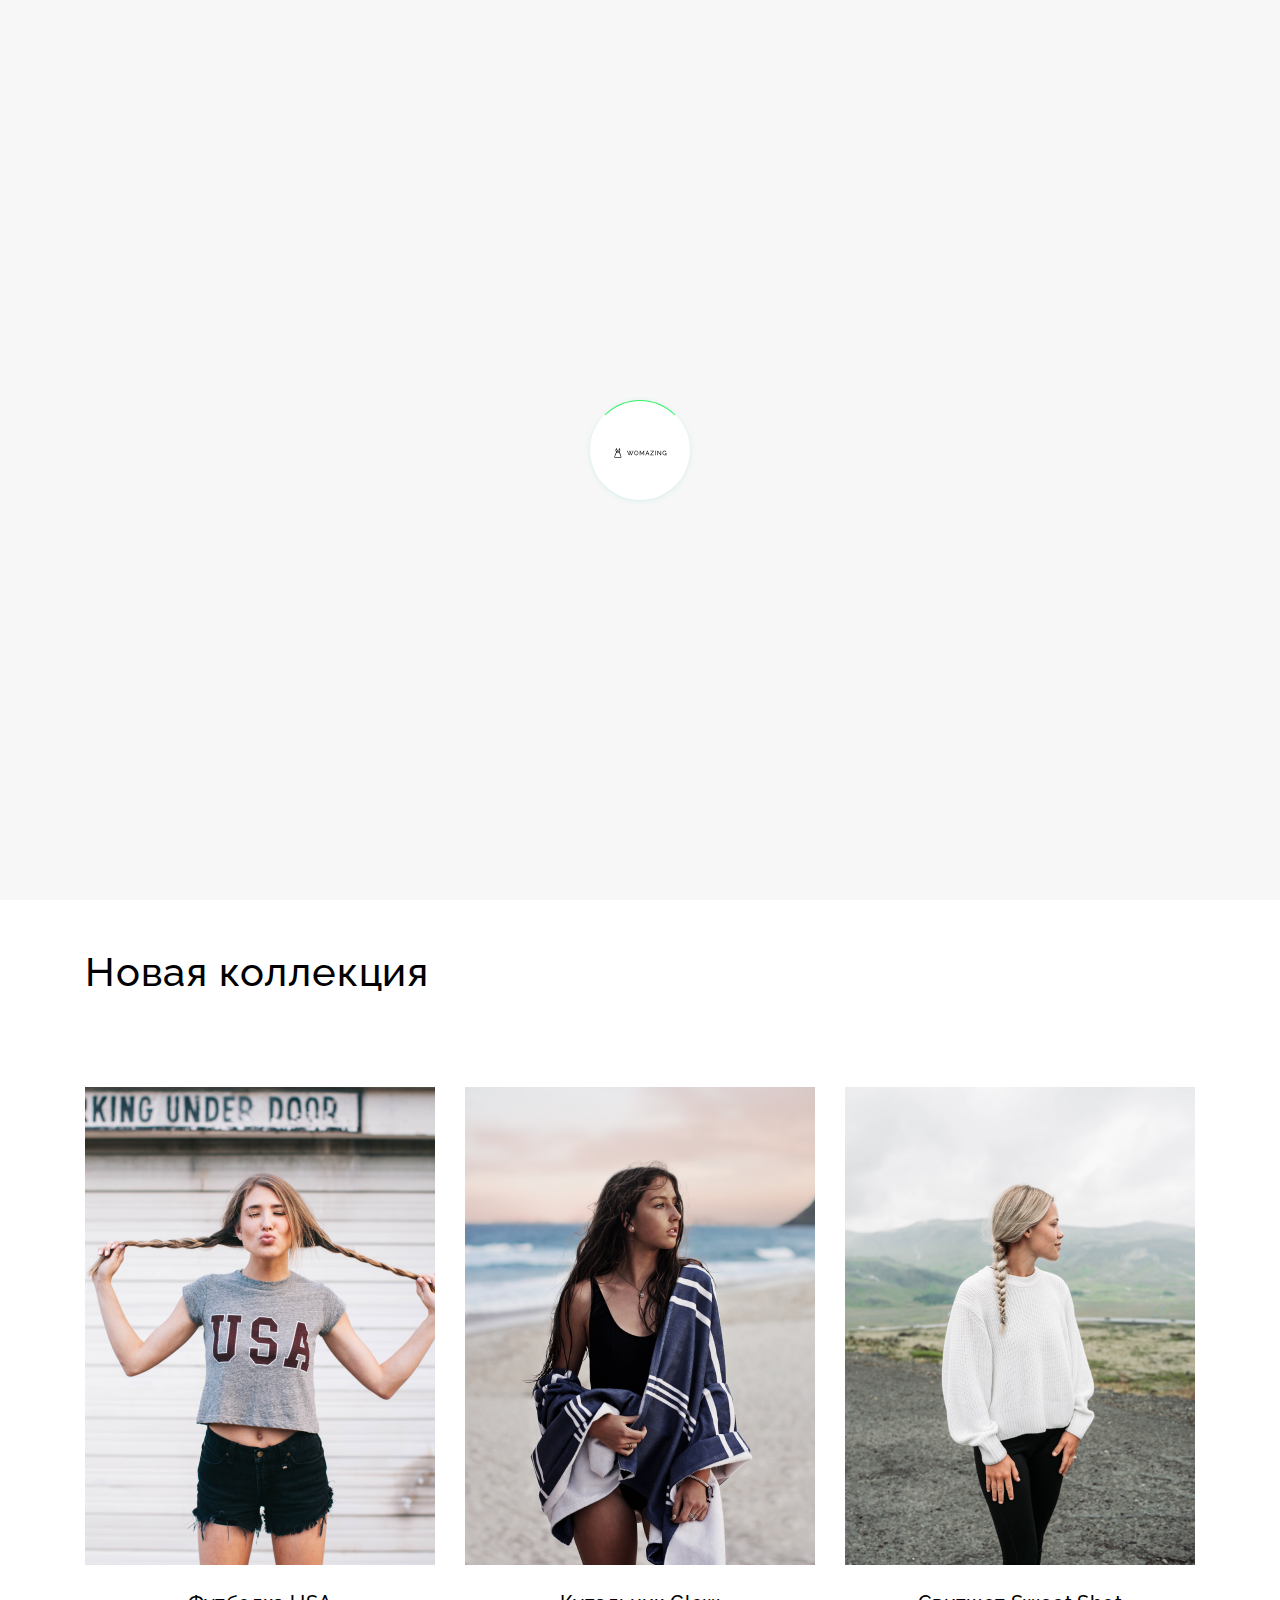
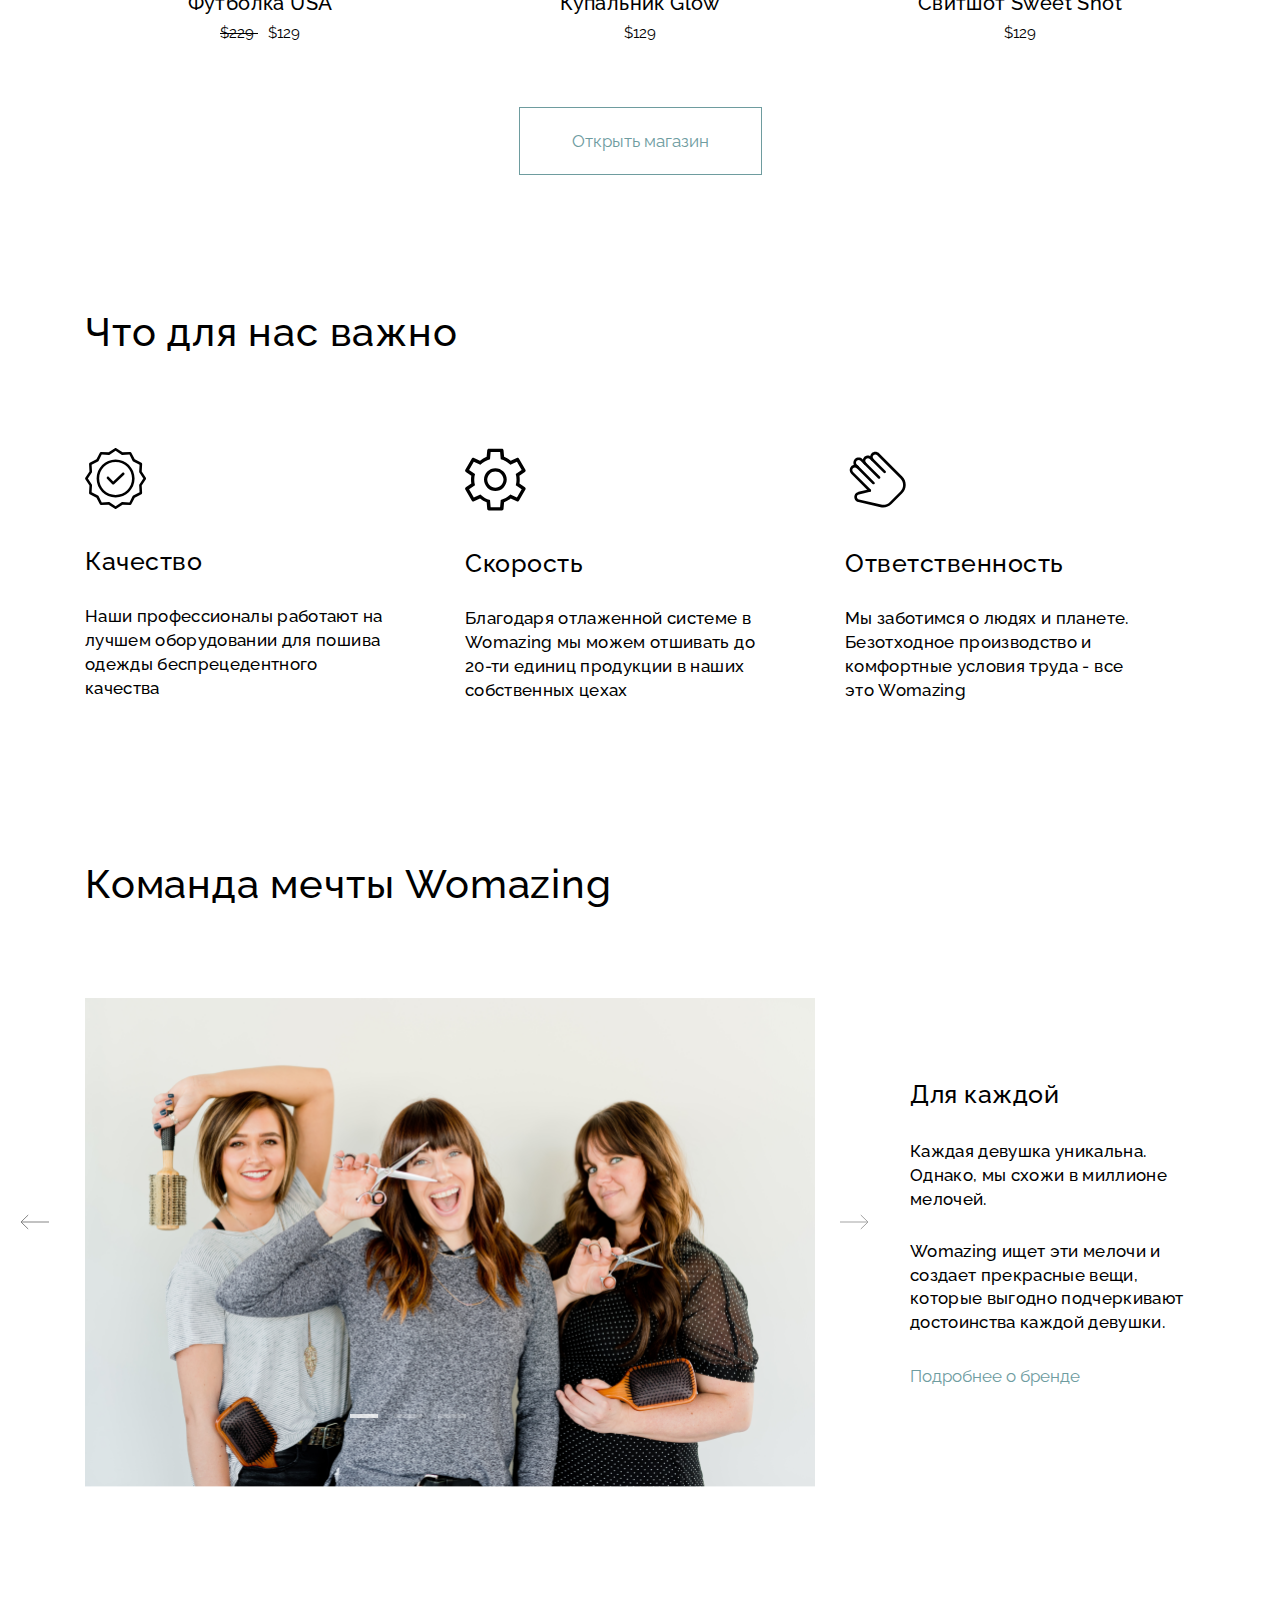
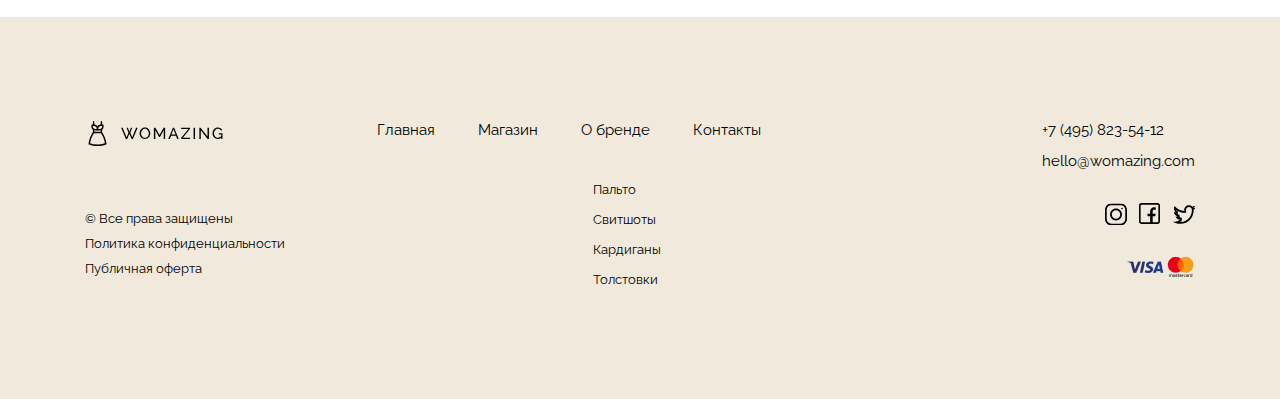
<file: index.html>
<!DOCTYPE html>
<html lang="ru">

<head>
  <meta charset="UTF-8">
  <meta http-equiv="X-UA-Compatible" content="IE=edge">
  <title>Womazing</title>
  <meta name="viewport" content="width=device-width, initial-scale=1.0">
  <meta name="description" content="Пошив одежды на заказ, магазин одежды">
  <meta name="keywords" content="Футболка, Купальник, Свитшот, Новая коллекция">
  <!--og Tags-->
  <meta property="og:title" content="Womazing">
  <meta property="og:description" content="Футболка, Купальник, Свитшот, Новая коллекция">
  <meta property="og:type" content="article">
  <meta property="og:image" content="https://sitename.ru/img/preview.jpg">
  <!-- Favicon & Theme Color-->
  <meta name="theme-color" content="fff">
  <link rel="icon" type="image/png" href="img/icon-preview.png">
  <link rel="apple-touch-icon" href="img/Apple_icon.png">
  <!-- CSS-->
  <link href="https://fonts.googleapis.com/css2?family=Raleway:wght@400;500;700&amp;display=swap" rel="stylesheet">
  <link rel="stylesheet" href="css/style.css.map">
  <link rel="stylesheet" href="slick/slick.css">
  <link rel="stylesheet" href="slick/slick-theme.css">
  <link rel="stylesheet" href="css/style.css">
  <!--Bootstrap-->
</head>

<body>
  <!--preloader-->
  <div class="preloader-active" id="preloader-active">
    <div class="preloader">
      <div class="preloader-inner position-relative">
        <div class="preloader-circle"></div>
        <div class="preloader-img pere-text"><img src="img/header_logo.svg" alt="preloader"></div>
      </div>
    </div>
  </div>
  <!--/preloader-->
  <!--modal-->
  <div class="wrapper-modal" id="wrapper-modal">
    <div class="overlay" id="overlay"> </div>
    <!--Сообщение "спасибо" после отправки формы-->
    <div class="massage-for-user" id="massage-for-user">
      <div class="thx" id="thx">Отлично! Мы скоро вам перезвоним</div>
      <button class="btn-message-close btn-two" type="button">Закрыть</button>
    </div>
    <div class="modal-window" id="modal-window">
      <div>
        <button class="btn-close" type="button" id="btn-close"></button>
      </div>
      <form class="form-book form-book-modal" action="mail.php" id="form-book">
        <p class="form-paragrapw">Заказать обратный звонок</p>
        <input class="form-book-input" type="text" name="firstName" placeholder="Имя" required>
        <input class="form-book-input" type="email" name="email" placeholder="Email" required>
        <input class="form-book-input" type="number" for="tel" name="phoneNumber" placeholder="Телефон" required>
        <button class="select-btn btn" type="submit">Заказать звонок</button>
      </form>
    </div>
  </div>
  <!--/modal-->
  <!--header-->
  <header class="header" id="header">
    <div class="container">
      <div class="header-menu"><a class="logo" href="#logo"></a>
        <div class="header-nav">
          <nav id="navigation">
            <ul class="menu-burger menu">
              <li class="menu__item">
                <a class="menu__link" href="index.html">Главная</a>
              </li>
              <li class="menu__item">
                <a class="menu__link" href="shop.html">Магазин</a>
              </li>
              <li class="menu__item">
                <a class="menu__link" href="about-brend.html">О бренде</a>
              </li>
              <li class="menu__item">
                <a class="menu__link" href="contacts.html">Контакты</a>
              </li>
              <a class="menu__call" href="tel:+74958235412">+7 (495) 823-54-12</a>
              <button class="menu__close" type="button" id="closeMenu">Х</button>
            </ul>
          </nav>
        </div>
        <div class="call"><a class="call__modal" href="#"></a><a class="call__burger" href="#"></a><a
            class="call__number" href="tel:+74958235412">+7 (495) 823-54-12</a><a class="call__basket"
            href="basket.html"><img src="img/header_basket.svg" alt="basket"><span>3</span></a></div>
      </div>
    </div>
  </header>
  <!--/header-->
  <main>
    <!--offer-->
    <section class="offer" id="offer">
      <div class="container">
        <div class="style">
          <div class="swiper-wrapper">
            <div class="swiper-slide description">
              <h1 class="description__heading">Новые поступления в этом сезоне</h1>
              <p class="description__paragrapw">Утонченные сочетания и бархатные оттенки &mdash; вот то, что вы искали в
                этом сезоне. Время исследовать.</p>
              <div class="offer-btn"><a class="offer-btn__arrow arrow" href="#collection"></a><a
                  class="offer-btn__shop btn" href="shop.html">Открыть магазин</a></div>
            </div>
            <div class="swiper-slide description">
              <h1 class="description__heading">Что-то новенькое. Мы заждались тебя.</h1>
              <p class="description__paragrapw">Надоело искать себя в сером городе? Настало время новых идей, свежих
                красок и вдохновения с Womazing!</p>
              <div class="offer-btn"><a class="offer-btn__arrow arrow" href="#collection"></a><a
                  class="offer-btn__shop btn" href="shop.html">Открыть магазин</a></div>
            </div>
            <div class="swiper-slide description">
              <h1 class="description__heading">Включай новый сезон с WOMAZING</h1>
              <p class="description__paragrapw">Мы обновили ассортимент &mdash; легендарные коллекции новинки от
                отечественных дизайнеров</p>
              <div class="offer-btn"><a class="offer-btn__arrow arrow" href="#collection"></a><a
                  class="offer-btn__shop btn" href="shop.html">Открыть магазин </a></div>
            </div>
          </div>
          <div class="banner"><img class="banner__one" src="img/header-banner_1.png" alt="banner"><img
              class="banner__three" src="img/header-banner_3.png" alt="banner3"></div>
          <div class="banner__two"><img src="img/header-banner_2.png" alt="banner2"><img src="img/header-banner_2.png"
              alt="banner2"><img src="img/header-banner_2.png" alt="banner2"></div>
        </div>
      </div>
    </section>
    <!--/offer-->
    <!--section-collection-->
    <section class="collection" id="collection">
      <div class="container">
        <div class="catalog ">
          <h2 class="catalog__paragrapw">Новая коллекция</h2>
          <div class="cattalog__products products">
            <div class="products__block">
              <a href="#" class="products__img">
                <img class="products__img_one" src="img/product-1.png" alt="product-img">
              </a>
              <h4 class="products__paragrapw">Футболка USA </h4>
              <span class="products__span products__span_sale"><s>$229 </s></span>
              <span class="products__span">$129</span>
            </div>
            <div class="products__block">
              <a href="#" class="products__img">
                <img class="products__img_two" src="img/product-2.png" alt="product-img">
              </a>
              <h4 class="products__paragrapw">Купальник Glow</h4>
              <span class="products__span">$129</span>
            </div>
            <div class="products__block">
              <a href="#" class="products__img">
                <img class="products__img_three" src="img/product-3.png" alt="product-img">
              </a>
              <h4 class="products__paragrapw">Свитшот Sweet Shot </h4>
              <span class="products__span">$129</span>
            </div>
          </div>
          <a class="catalog__btn btn-two" href="shop.html">Открыть магазин</a>
        </div>
      </div>
    </section>
    <!--/section-collection-->
    <!--section-advantages-->
    <section class="advantages" id="advantages">
      <div class="container">
        <div class="advantage">
          <h2 class="advantage__description">Что для нас важно</h2>
          <div class="advantage__content content">
            <div class="content__block">
              <div class="content__img"><img class="content__img_one" src="img/quality.svg" alt="advantageres-img">
              </div>
              <h3 class="content__description">Качество </h3>
              <p class="content__paragrapw">Наши профессионалы работают на лучшем оборудовании для пошива одежды
                беспрецедентного качества</p>
            </div>
            <div class="content__block">
              <div class="content__img"><img class="content__img_two" src="img/quality_2.svg" alt="advantageres-img">
              </div>
              <h3 class="content__description">Скорость</h3>
              <p class="content__paragrapw">Благодаря отлаженной системе в Womazing мы можем отшивать до 20-ти единиц
                продукции в наших собственных цехах</p>
            </div>
            <div class="content__block content__block_three">
              <div class="content__img"><img class="content__img_three" src="img/quality_3.svg" alt="advantageres-img">
              </div>
              <h3 class="content__description">Ответственность</h3>
              <p class="content__paragrapw">Мы заботимся о людях и планете. Безотходное производство и комфортные
                условия
                труда - все это Womazing</p>
            </div>
          </div>
        </div>
      </div>
    </section>
    <!--/section-advantages-->
    <!--section-team-->
    <section class="team" id="team">
      <div class="container">
        <div class="dream-team">
          <h2 class="dream-team__heading">Команда мечты Womazing</h2>
          <div class="dream-team__block-slide block-slide">
            <div class="block-slide__slider"><img src="img/bottom-slider_1.png" alt="slider"><img
                src="img/bottom-slider_2.png" alt="slider"><img src="img/bottom-slider_3.png" alt="slider"></div>
            <div class="block-slide__text text">
              <h3 class="text__heading">Для каждой</h3>
              <p class="text__paragpapw">Каждая девушка уникальна. Однако, мы схожи в миллионе мелочей.</p>
              <p class="text__paragpapw">Womazing ищет эти мелочи и создает прекрасные вещи, которые выгодно
                подчеркивают
                достоинства каждой девушки.</p>
              <a href="about-brend.html" class="text__span"> Подробнее о бренде</a>
            </div>
          </div>
        </div>
      </div>
    </section>
    <!--/section-team  -->
  </main>
  <!--footer-->
  <footer class="footer" id="footer">
    <div class="container">
      <div class="footer-block">
        <div class="footer-block__womazing womazing"> <a class="womazing__logo" href="#logo"></a><span
            class="womazing__text womazing__text_protection">© Все права защищены</span><a
            class="womazing__text womazing__text_policy" href="#">Политика конфиденциальности</a><a
            class="womazing__text womazing__text_offert" href="#">Публичная оферта</a>
        </div>
        <div class="footer-block__menu menu">
          <div class="menu__block block">
            <nav id="navigation">
              <ul class="menu-burger menu">
                <li class="block__main main"><a class="main__offer" href="index.html">Главная</a></li>
                <li class="block__main main"><a class="main__offer" href="shop.html">Магазин</a></li>
                <li class="block__main main"><a class="main__offer" href="about-brend.html">О бренде</a></li>
                <li class="block__main main"><a class="main__offer" href="contacts.html">Контакты</a></li>
              </ul>
            </nav>
          </div>
          <div class="menu__block2 block2">
            <nav class="main__nav">
              <ul class="main__ul">
                <li class="main__li li"><a class="li__link" href="#">Пальто </a></li>
                <li class="main__li li"><a class="li__link" href="sweetshot.html">Свитшоты</a></li>
                <li class="main__li li"> <a class="li__link" href="#">Кардиганы</a></li>
                <li class="main__li li"><a class="li__link" href="#">Толстовки</a></li>
              </ul>
            </nav>
          </div>
        </div>
        <div class="footer-block__meta meta"><a class="meta__link meta__link_tel" href=" tel:+74958235412">+7 (495)
            823-54-12</a><a class="meta__link meta__link_email" href="mailto:hello@womazing.com">hello@womazing.com</a>
          <div class="meta__socials socials">
            <!--noindex--><a class="socials__icon socials__icon_instagram" href="https://www.instagram.com/"></a><a
              class="socials__icon socials__icon_facebook" href="https://www.facebook.com/"></a><a
              class="socials__icon socials__icon_twitter" href="https://www.twitter.com/"></a>
            <!--/noindex-->
          </div>
          <div class="meta__visa visa">
            <!--noindex--><a class="visa__link" href="#"></a>
            <!--/noindex-->
          </div>
        </div>
      </div>
    </div>
  </footer>
  <!--/footer-->
  <script src="js/jquery-3.6.0.min.js"> </script>
  <script src="js/jquery.validate.min.js"></script>
  <script src="slick/slick.min.js"> </script>
  <script src="js/jquery-ui.js"> </script>
  <script src="js/main.js"> </script>
</body>

</html>
</file>
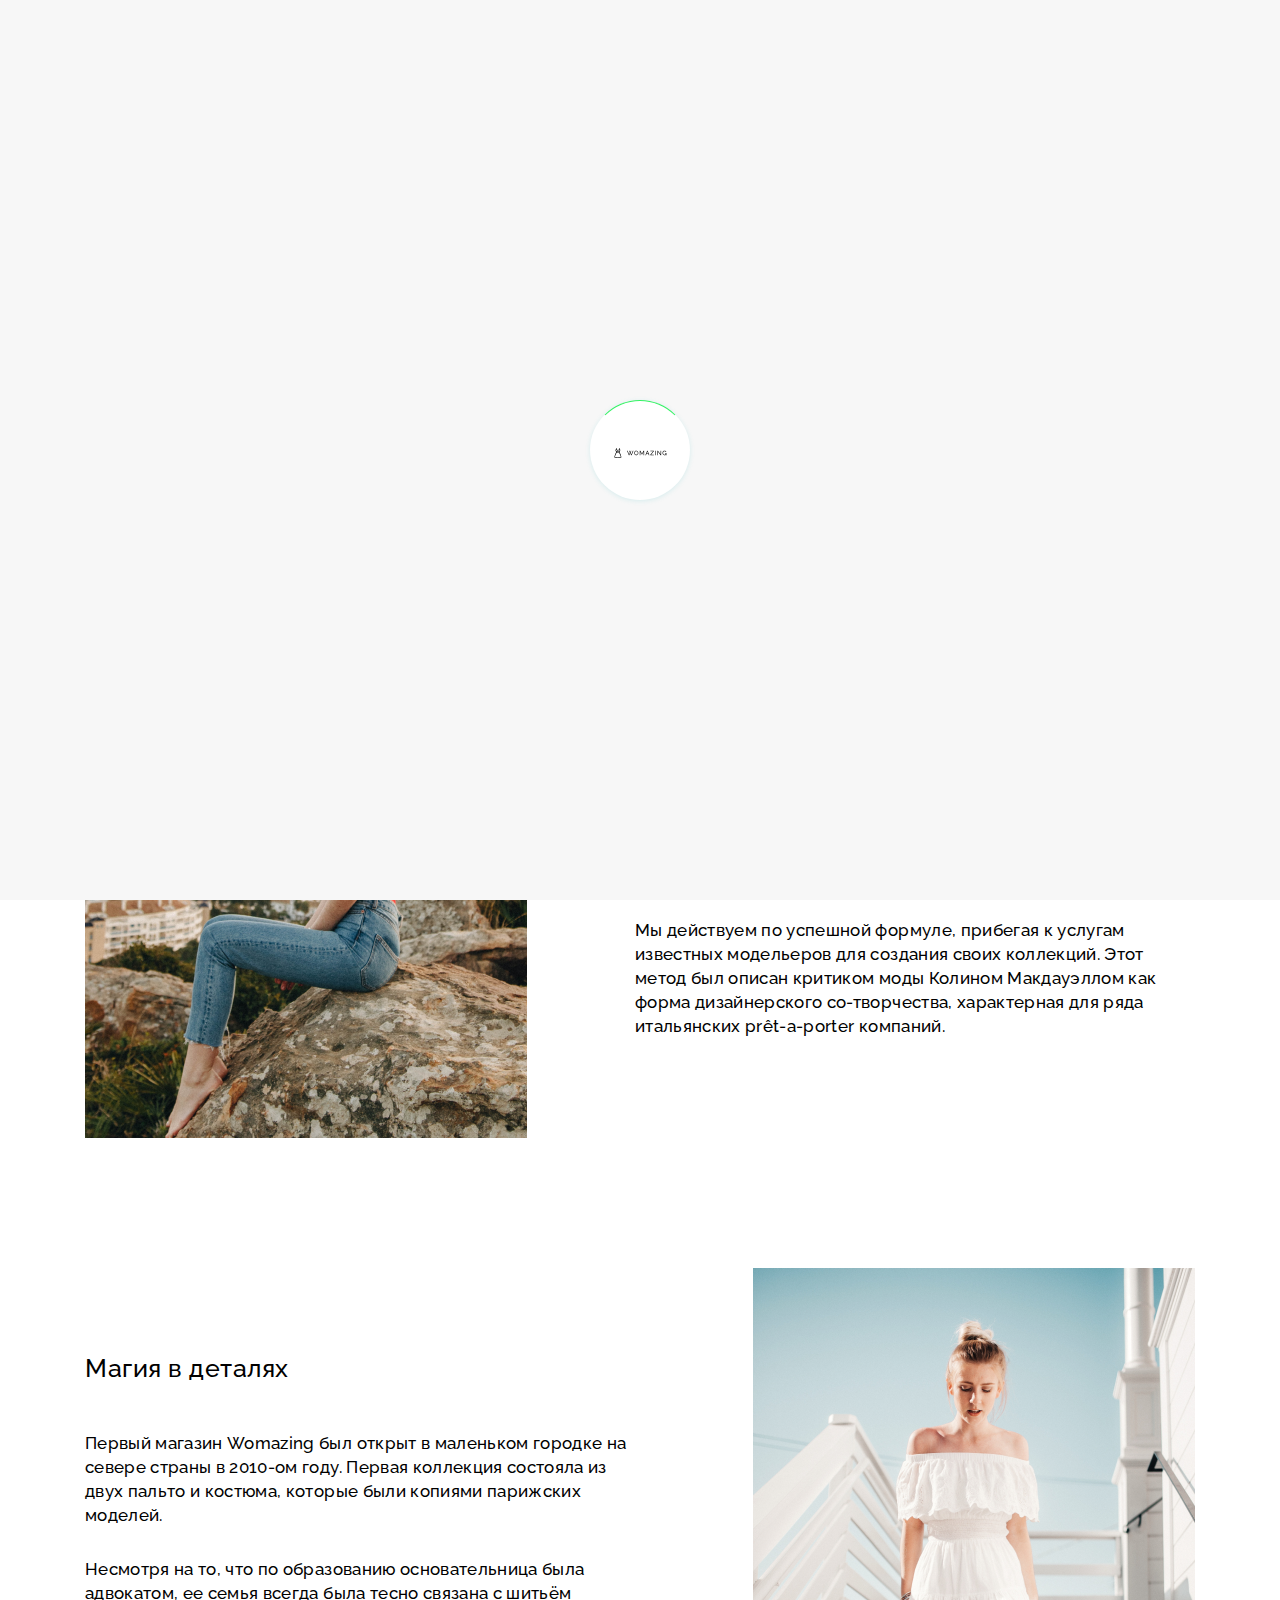
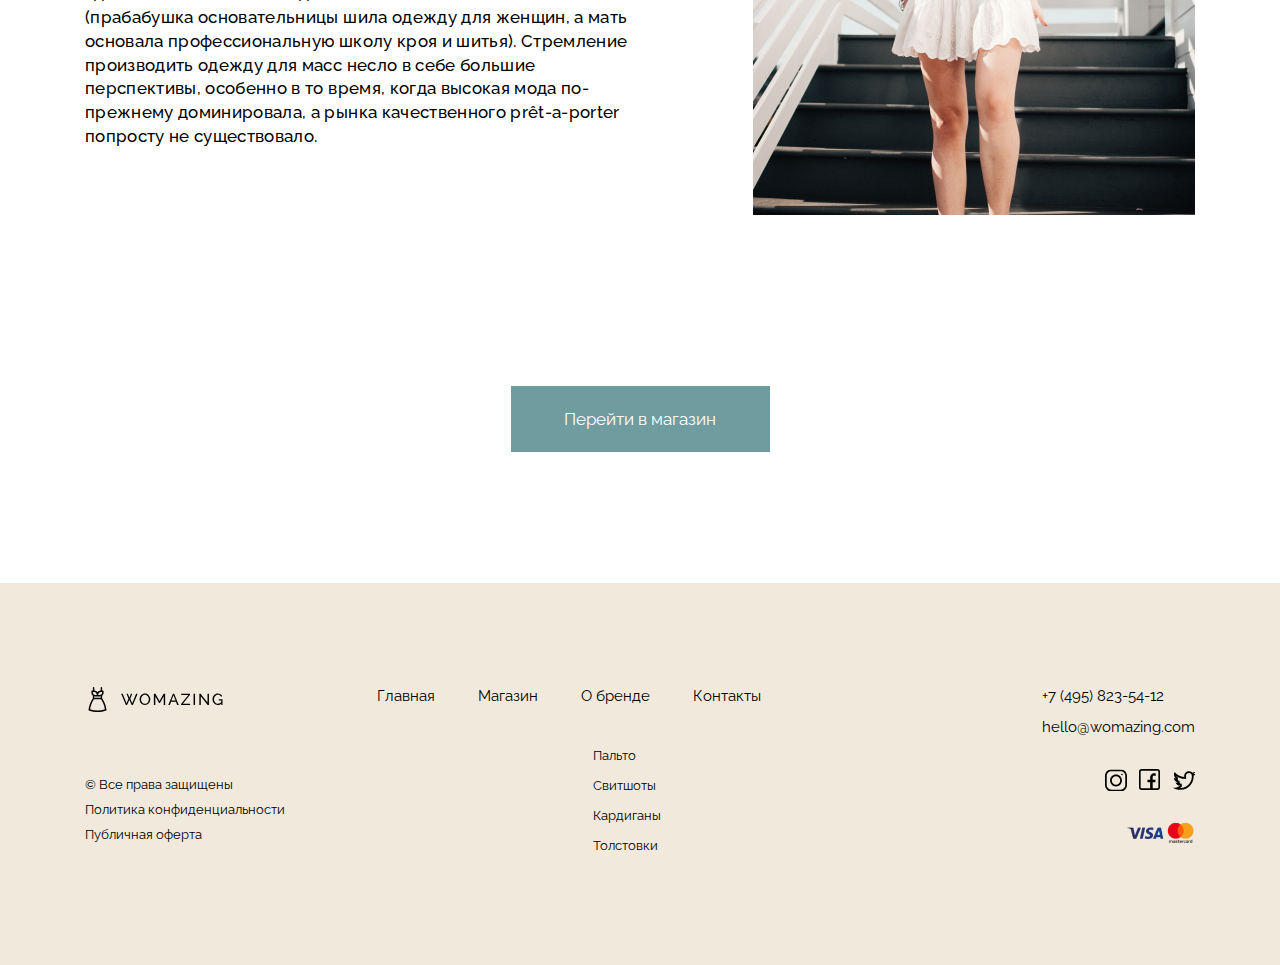
<file: about-brend.html>
<!DOCTYPE html>
<html lang="ru">

<head>
  <meta charset="UTF-8">
  <meta http-equiv="X-UA-Compatible" content="IE=edge">
  <title>Womazing</title>
  <meta name="viewport" content="width=device-width, initial-scale=1.0">
  <meta name="description" content="Пошив одежды на заказ, магазин одежды">
  <meta name="keywords" content="Футболка, Купальник, Свитшот, Новая коллекция">
  <!--og Tags-->
  <meta property="og:title" content="Womazing">
  <meta property="og:description" content="Футболка, Купальник, Свитшот, Новая коллекция">
  <meta property="og:type" content="article">
  <meta property="og:image" content="https://sitename.ru/img/preview.jpg">
  <!-- Favicon & Theme Color-->
  <meta name="theme-color" content="fff">
  <link rel="icon" type="image/png" href="img/icon-preview.png">
  <link rel="apple-touch-icon" href="img/Apple_icon.png">
  <!-- CSS-->
  <link href="https://fonts.googleapis.com/css2?family=Raleway:wght@400;500;700&amp;display=swap" rel="stylesheet">
  <link rel="stylesheet" href="css/style.css.map">
  <link rel="stylesheet" href="slick/slick.css">
  <link rel="stylesheet" href="slick/slick-theme.css">
  <link rel="stylesheet" href="css/style.css">
  <!--Bootstrap-->
</head>

<body>
  <!--preloader-->
  <div class="preloader-active" id="preloader-active">
    <div class="preloader">
      <div class="preloader-inner position-relative">
        <div class="preloader-circle"></div>
        <div class="preloader-img pere-text"><img src="img/header_logo.svg" alt="preloader"></div>
      </div>
    </div>
  </div>
  <!--/preloader-->
  <!--modal-->
  <div class="wrapper-modal" id="wrapper-modal">
    <div class="overlay" id="overlay"> </div>
    <!--Сообщение "спасибо" после отправки формы-->
    <div class="massage-for-user" id="massage-for-user">
      <div class="thx" id="thx">Отлично! Мы скоро вам перезвоним</div>
      <button class="btn-message-close btn-two" type="button">Закрыть</button>
    </div>
    <div class="modal-window" id="modal-window">
      <div>
        <button class="btn-close" type="button" id="btn-close"></button>
      </div>
      <form class="form-book form-book-modal" action="mail.php" id="form-book">
        <p class="form-paragrapw">Заказать обратный звонок</p>
        <input class="form-book-input" type="text" name="firstName" placeholder="Имя" required>
        <input class="form-book-input" type="email" name="email" placeholder="Email" required>
        <input class="form-book-input" type="number" for="tel" name="phoneNumber" placeholder="Телефон" required>
        <button class="select-btn btn" type="submit">Заказать звонок</button>
      </form>
    </div>
  </div>
  <!--/modal-->
  <main>
    <!--header-->
    <header class="header" id="header">
      <div class="container">
        <div class="header-menu"><a class="logo" href="#logo"></a>
          <div class="header-nav">
            <nav class="nav">
              <ul class="menu-burger menu" id="navigation">
                <li class="menu__item"><a class="menu__link" href="index.html">Главная</a></li>
                <li class="menu__item"><a class="menu__link" href="shop.html">Магазин</a></li>
                <li class="menu__item"><a class="menu__link" href="about-brend.html">О бренде</a></li>
                <li class="menu__item"><a class="menu__link" href="contacts.html">Контакты</a></li><a class="menu__call"
                  href="tel:+74958235412">+7 (495) 823-54-12</a>
                <button class="menu__close" type="button" id="closeMenu">Х</button>
              </ul>
            </nav>
          </div>
          <div class="call"><a class="call__modal" href="#"></a><a class="call__burger" href="#"></a><a
              class="call__number" href="tel:+74958235412">+7 (495) 823-54-12</a><a class="call__basket"
              href="basket.html"><img src="img/header_basket.svg" alt="basket"><span>3</span></a></div>
        </div>
      </div>
    </header>
    <!--/header-->
    <!--offer-shop-->
    <section class="brend_offer" id="brend_offer">
      <div class="container">
        <div class="offer-brend">
          <div class="offer-brend__heading">
            <h1>О бренде</h1>
          </div>
          <div class="offer-brend__crumbs crumbs_stile">
            <p><b>Главная</b> &nbsp; &mdash; &nbsp; О бренде</p>
          </div>
        </div>
      </div>
    </section>
    <!--/offer-shop-->
    <!--idea-->
    <section class="idea" id="idea">
      <div class="container">
        <div class="idea-woomen">
          <div class="idea-woomen-img">
            <img src="img/about-brend/img_one.png" alt="woomen">
          </div>
          <div class="idea-woomen-block">
            <h3 class="woomen-heading">Идея и женщина</h3>
            <p class="woomen-paragrapw_one">Womazing была основана в 2010-ом и стала одной из самых успешных компаний
              нашей страны. Как и многие итальянские фирмы, Womazing остаётся семейной компанией, хотя ни один из членов
              семьи не является модельером.</p>
            <p class="woomen-paragrapw_two">Мы действуем по успешной формуле, прибегая к услугам известных модельеров
              для
              создания своих коллекций. Этот метод был описан критиком моды Колином Макдауэллом как форма дизайнерского
              со-творчества, характерная для ряда итальянских prêt-a-porter компаний. </p>
          </div>
        </div>
      </div>
    </section>
    <!--/idea-->
    <!--magic-->
    <section class="magic" id="magic">
      <div class="container">
        <div class="magic-woomen">
          <div class="magic-woomen-block">
            <h3 class="woomen-heading">Магия в деталях</h3>
            <p class="woomen-paragrapw_one">Первый магазин Womazing был открыт в маленьком городке на севере страны в
              2010-ом году. Первая коллекция состояла из двух пальто и костюма, которые были копиями парижских моделей.
            </p>
            <p class="woomen-paragrapw_two">Несмотря на то, что по образованию основательница была адвокатом, ее семья
              всегда была тесно связана с шитьём (прабабушка основательницы шила одежду для женщин, а мать основала
              профессиональную школу кроя и шитья). Стремление производить одежду для масс несло в себе большие
              перспективы, особенно в то время, когда высокая мода по-прежнему доминировала, а рынка качественного
              prêt-a-porter попросту не существовало. </p>
          </div>
          <div class="magic-woomen-img">
            <img src="img/about-brend/img_2.png" alt="woomen">
          </div>
        </div>
        <a class="woomen-paragrapw_btn btn" href="shop.html">Перейти в магазин </a>
      </div>
    </section>
    <!--/magic-->
    <!--footer-->
    <footer class="footer" id="footer">
      <div class="container">
        <div class="footer-block">
          <div class="footer-block__womazing womazing"> <a class="womazing__logo" href="#logo"></a><span
              class="womazing__text womazing__text_protection">© Все права защищены</span><a
              class="womazing__text womazing__text_policy" href="#">Политика конфиденциальности</a><a
              class="womazing__text womazing__text_offert" href="#">Публичная оферта</a>
          </div>
          <div class="footer-block__menu menu">
            <div class="menu__block block">
              <nav id="navigation">
                <ul class="menu-burger menu">
                  <li class="block__main main"><a class="main__offer" href="index.html">Главная</a></li>
                  <li class="block__main main"><a class="main__offer" href="shop.html">Магазин</a></li>
                  <li class="block__main main"><a class="main__offer" href="about-brend.html">О бренде</a></li>
                  <li class="block__main main"><a class="main__offer" href="contacts.html">Контакты</a></li>
                </ul>
              </nav>
            </div>
            <div class="menu__block2 block2">
              <nav class="main__nav">
                <ul class="main__ul">
                  <li class="main__li li"><a class="li__link" href="#">Пальто </a></li>
                  <li class="main__li li"><a class="li__link" href="sweetshot.html">Свитшоты</a></li>
                  <li class="main__li li"> <a class="li__link" href="#">Кардиганы</a></li>
                  <li class="main__li li"><a class="li__link" href="#">Толстовки</a></li>
                </ul>
              </nav>
            </div>
          </div>
          <div class="footer-block__meta meta"><a class="meta__link meta__link_tel" href=" tel:+74958235412">+7 (495)
              823-54-12</a><a class="meta__link meta__link_email"
              href="mailto:hello@womazing.com">hello@womazing.com</a>
            <div class="meta__socials socials">
              <!--noindex--><a class="socials__icon socials__icon_instagram" href="https://www.instagram.com/"></a><a
                class="socials__icon socials__icon_facebook" href="https://www.facebook.com/"></a><a
                class="socials__icon socials__icon_twitter" href="https://www.twitter.com/"></a>
              <!--/noindex-->
            </div>
            <div class="meta__visa visa">
              <!--noindex--><a class="visa__link" href="#"></a>
              <!--/noindex-->
            </div>
          </div>
        </div>
      </div>
    </footer>
    <!--/footer-->
  </main>
  <script src="js/jquery-3.6.0.min.js"> </script>
  <script src="js/jquery.validate.min.js"></script>
  <script src="slick/slick.min.js"> </script>
  <script src="js/jquery-ui.js"> </script>
  <script src="js/main.js"> </script>
</body>

</html>
</file>
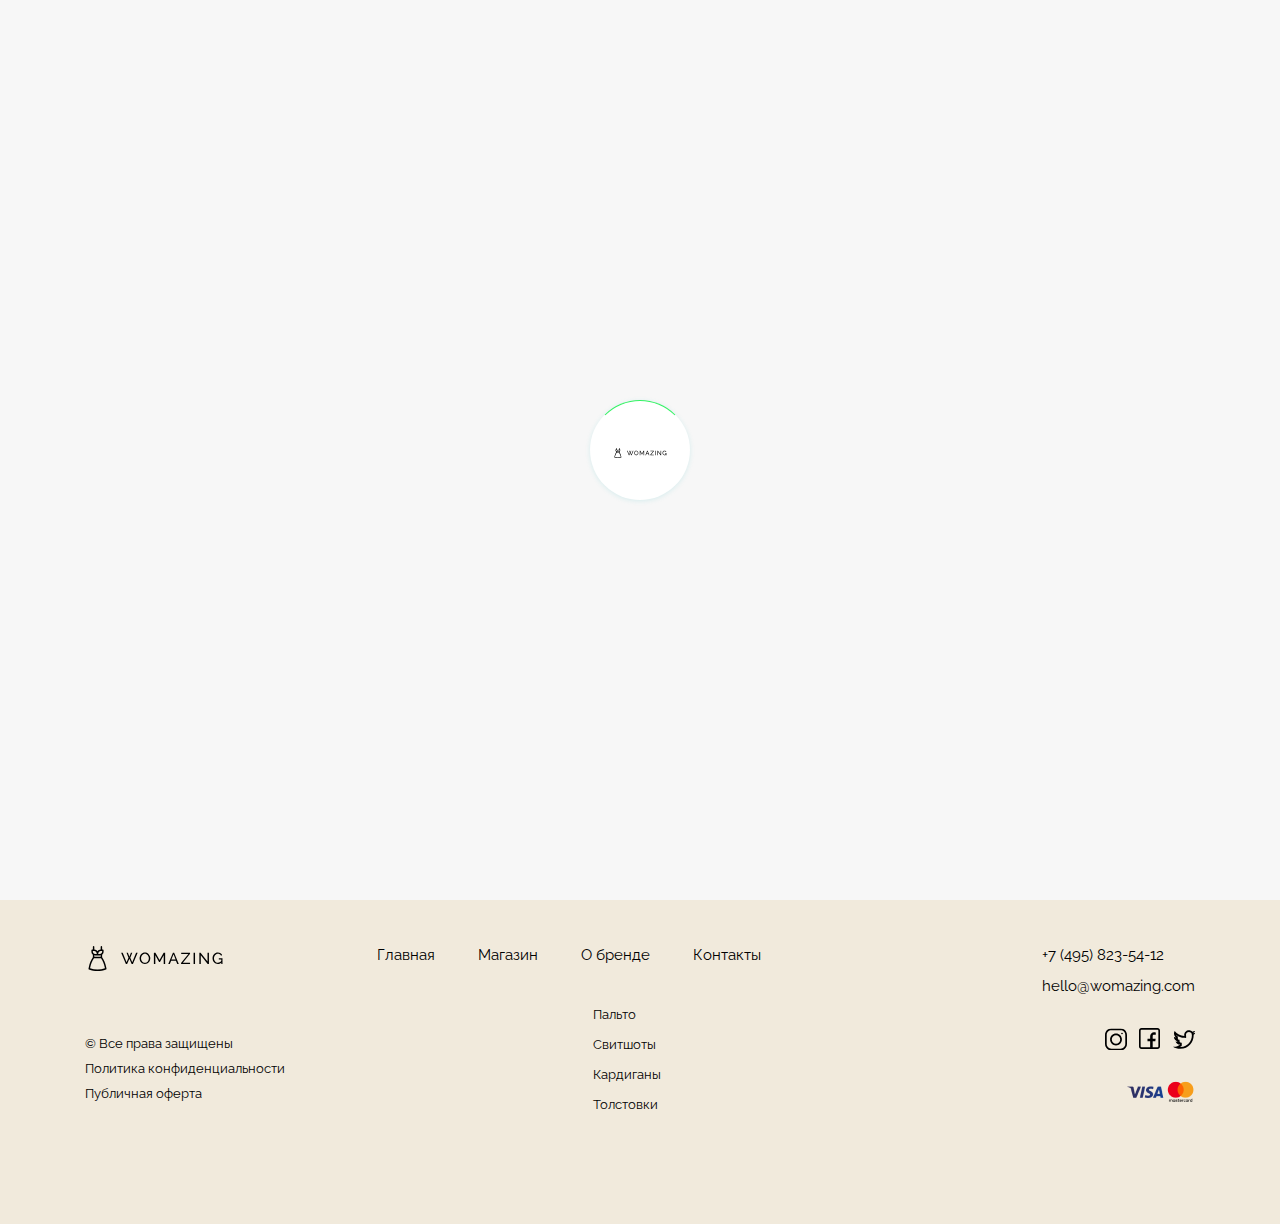
<file: application_accepted.html>
<!DOCTYPE html>
<html lang="ru">

<head>
  <meta charset="UTF-8">
  <meta http-equiv="X-UA-Compatible" content="IE=edge">
  <title>Womazing</title>
  <meta name="viewport" content="width=device-width, initial-scale=1.0">
  <meta name="description" content="Пошив одежды на заказ, магазин одежды">
  <meta name="keywords" content="Футболка, Купальник, Свитшот, Новая коллекция">
  <!--og Tags-->
  <meta property="og:title" content="Womazing">
  <meta property="og:description" content="Футболка, Купальник, Свитшот, Новая коллекция">
  <meta property="og:type" content="article">
  <meta property="og:image" content="https://sitename.ru/img/preview.jpg">
  <!-- Favicon & Theme Color-->
  <meta name="theme-color" content="fff">
  <link rel="icon" type="image/png" href="img/icon-preview.png">
  <link rel="apple-touch-icon" href="img/Apple_icon.png">
  <!-- CSS-->
  <link href="https://fonts.googleapis.com/css2?family=Raleway:wght@400;500;700&amp;display=swap" rel="stylesheet">
  <link rel="stylesheet" href="css/style.css.map">
  <link rel="stylesheet" href="slick/slick.css">
  <link rel="stylesheet" href="slick/slick-theme.css">
  <link rel="stylesheet" href="css/style.css">
  <!--Bootstrap-->
</head>

<body>
  <!--preloader-->
  <div class="preloader-active" id="preloader-active">
    <div class="preloader">
      <div class="preloader-inner position-relative">
        <div class="preloader-circle"></div>
        <div class="preloader-img pere-text"><img src="img/header_logo.svg" alt="preloader"></div>
      </div>
    </div>
  </div>
  <!--/preloader-->
  <!--modal-->
  <div class="wrapper-modal" id="wrapper-modal">
    <div class="overlay" id="overlay"> </div>
    <!--Сообщение "спасибо" после отправки формы-->
    <div class="massage-for-user" id="massage-for-user">
      <div class="thx" id="thx">Отлично! Мы скоро вам перезвоним</div>
      <button class="btn-message-close btn-two" type="button">Закрыть</button>
    </div>
    <div class="modal-window" id="modal-window">
      <div>
        <button class="btn-close" type="button" id="btn-close"></button>
      </div>
      <form class="form-book form-book-modal" action="mail.php" id="form-book">
        <p class="form-paragrapw">Заказать обратный звонок</p>
        <input class="form-book-input" type="text" name="firstName" placeholder="Имя" required>
        <input class="form-book-input" type="email" name="email" placeholder="Email" required>
        <input class="form-book-input" type="number" for="tel" name="phoneNumber" placeholder="Телефон" required>
        <button class="select-btn btn" type="submit">Заказать звонок</button>
      </form>
    </div>
  </div>
  <!--/modal-->
  <!--header-->
  <header class="header" id="header">
    <div class="container">
      <div class="header-menu"><a class="logo" href="#logo"></a>
        <div class="header-nav">
          <nav class="nav">
            <ul class="menu-burger menu" id="navigation">
              <li class="menu__item"><a class="menu__link" href="index.html">Главная</a></li>
              <li class="menu__item"><a class="menu__link" href="shop.html">Магазин</a></li>
              <li class="menu__item"><a class="menu__link" href="about-brend.html">О бренде</a></li>
              <li class="menu__item"><a class="menu__link" href="contacts.html">Контакты</a></li><a class="menu__call"
                href="tel:+74958235412">+7 (495) 823-54-12</a>
              <button class="menu__close" type="button" id="closeMenu">Х</button>
            </ul>
          </nav>
        </div>
        <div class="call"><a class="call__modal" href="#"></a><a class="call__burger" href="#"></a><a
            class="call__number" href="tel:+74958235412">+7 (495) 823-54-12</a><a class="call__basket"
            href="basket.html"><img src="img/header_basket.svg" alt="basket"><span>3</span></a></div>
      </div>
    </div>
  </header>
  <!--/header-->
  <!--application_accepted-offer-->
  <section class="application_accepted-offer" id="application_accepted-offer">
    <div class="container">
      <div class="offer-application_accepted">
        <div class="offer-application_accepted__heading">
          <h1>Заказ получен</h1>
        </div>
        <div class="offer-application_accepted__crumbs crumbs_stile">
          <p><b>Главная</b> &nbsp; &mdash; &nbsp; <b>Оформление заказа</b> &nbsp; &mdash; &nbsp; Заказ получен</p>
        </div>
      </div>
    </div>
  </section>
  <!--/application_accepted-offer-->
  <!--application_accepted-massage-->
  <section class="application_accepted-massage" id="application_accepted-massage">
    <div class="container">
      <div class="massage">
        <div class="massage__icon"><img src="img/application_accepted/icon.svg" alt="massage"></div>
        <div class="message__text">
          <h3>Заказ успешно оформлен</h3>
          <p>Мы свяжемся с вами в ближайшее время!</p>
        </div>
        <div class="massage__btn"><a class="massage__a btn-two" href="index.html">Перейти на главную</a></div>
      </div>
    </div>
  </section>
  <!--/application_accepted-massage-->
  <!--footer-->
  <footer class="footer" id="footer">
    <div class="container">
      <div class="footer-block">
        <div class="footer-block__womazing womazing"> <a class="womazing__logo" href="#logo"></a><span
            class="womazing__text womazing__text_protection">© Все права защищены</span><a
            class="womazing__text womazing__text_policy" href="#">Политика конфиденциальности</a><a
            class="womazing__text womazing__text_offert" href="#">Публичная оферта</a>
        </div>
        <div class="footer-block__menu menu">
          <div class="menu__block block">
            <nav id="navigation">
              <ul class="menu-burger menu">
                <li class="block__main main"><a class="main__offer" href="index.html">Главная</a></li>
                <li class="block__main main"><a class="main__offer" href="shop.html">Магазин</a></li>
                <li class="block__main main"><a class="main__offer" href="about-brend.html">О бренде</a></li>
                <li class="block__main main"><a class="main__offer" href="contacts.html">Контакты</a></li>
              </ul>
            </nav>
          </div>
          <div class="menu__block2 block2">
            <nav class="main__nav">
              <ul class="main__ul">
                <li class="main__li li"><a class="li__link" href="#">Пальто </a></li>
                <li class="main__li li"><a class="li__link" href="sweetshot.html">Свитшоты</a></li>
                <li class="main__li li"> <a class="li__link" href="#">Кардиганы</a></li>
                <li class="main__li li"><a class="li__link" href="#">Толстовки</a></li>
              </ul>
            </nav>
          </div>
        </div>
        <div class="footer-block__meta meta"><a class="meta__link meta__link_tel" href=" tel:+74958235412">+7 (495)
            823-54-12</a><a class="meta__link meta__link_email" href="mailto:hello@womazing.com">hello@womazing.com</a>
          <div class="meta__socials socials">
            <!--noindex--><a class="socials__icon socials__icon_instagram" href="https://www.instagram.com/"></a><a
              class="socials__icon socials__icon_facebook" href="https://www.facebook.com/"></a><a
              class="socials__icon socials__icon_twitter" href="https://www.twitter.com/"></a>
            <!--/noindex-->
          </div>
          <div class="meta__visa visa">
            <!--noindex--><a class="visa__link" href="#"></a>
            <!--/noindex-->
          </div>
        </div>
      </div>
    </div>
  </footer>
  <script src="js/jquery-3.6.0.min.js"> </script>
  <script src="js/jquery.validate.min.js"></script>
  <script src="slick/slick.min.js"> </script>
  <script src="js/jquery-ui.js"> </script>
  <script src="js/main.js"> </script>
</body>

</html>
</file>
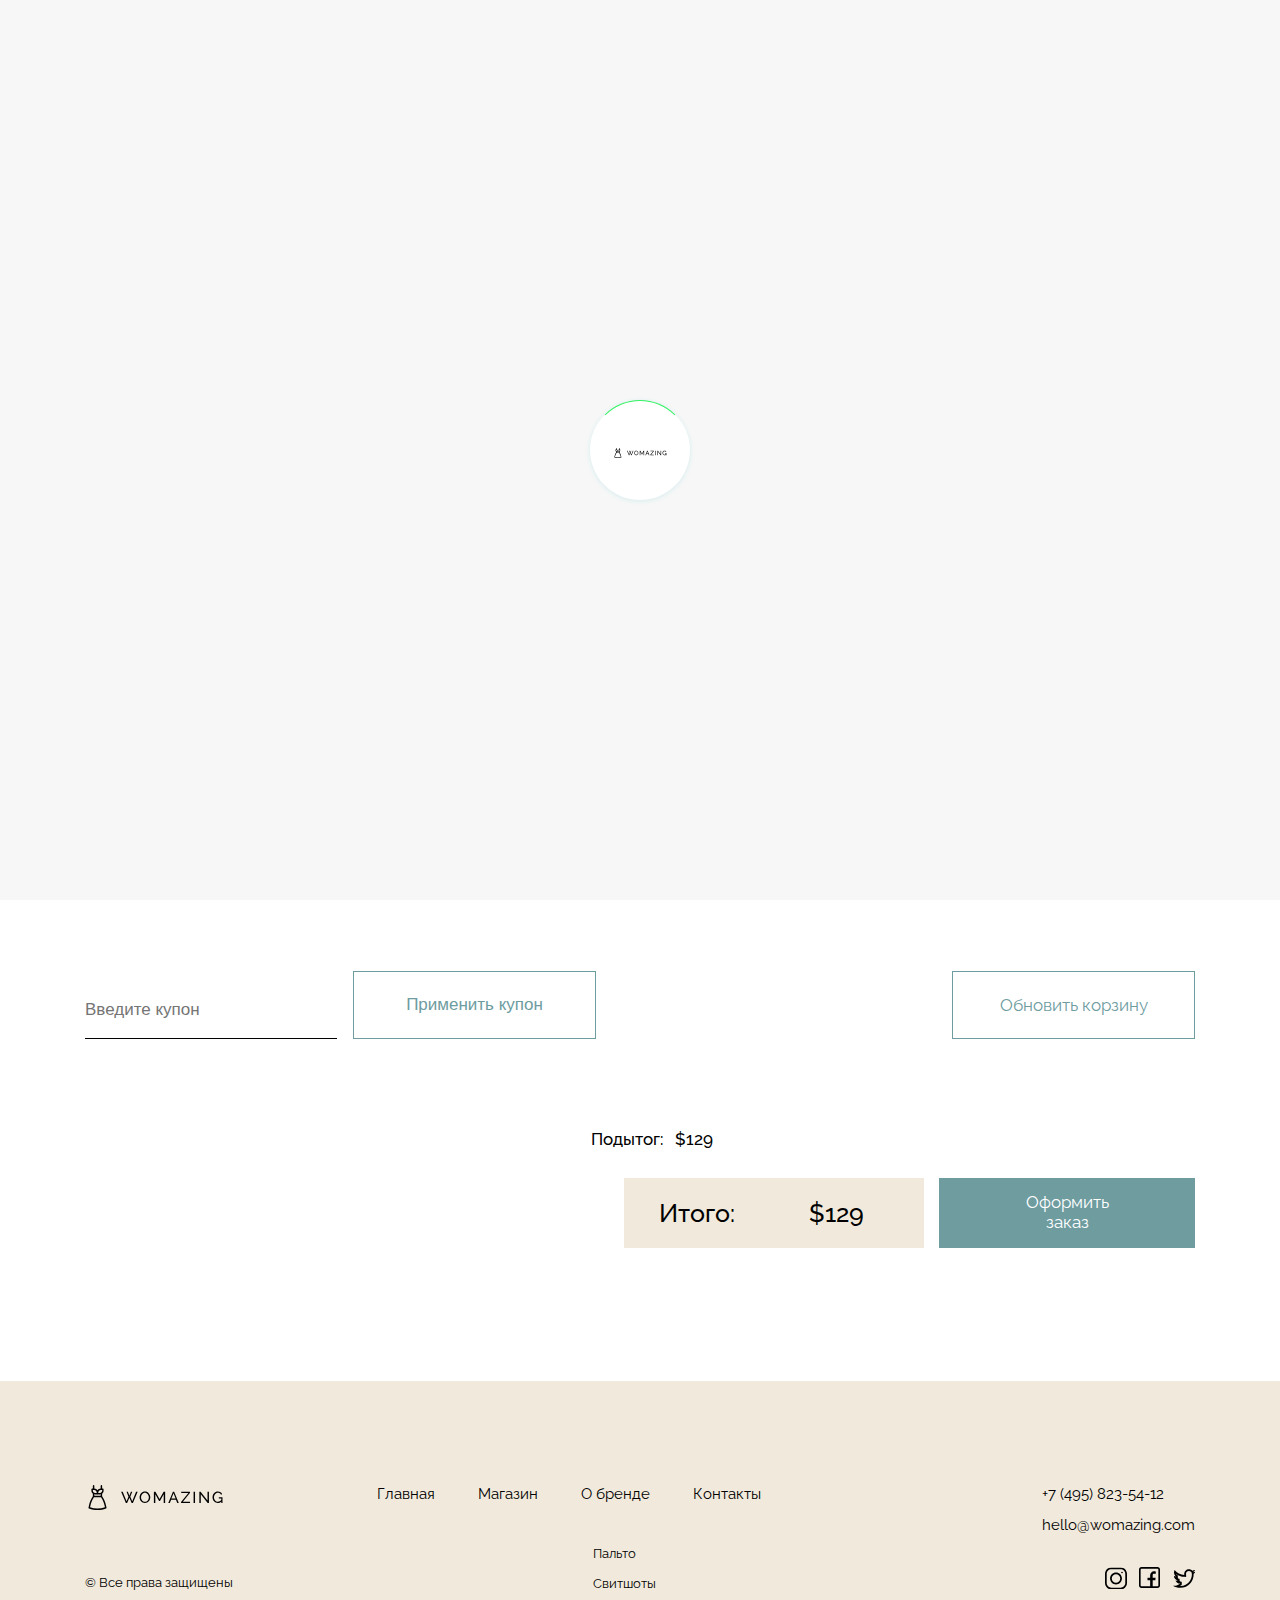
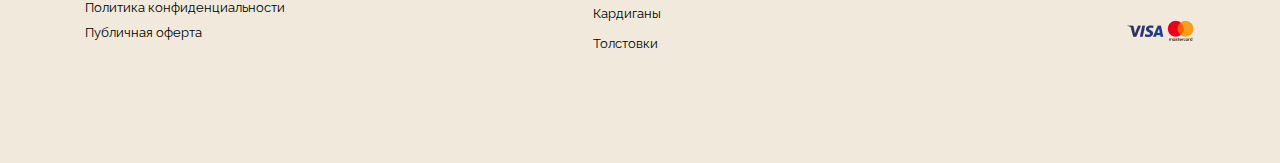
<file: basket.html>
<!DOCTYPE html>
<html lang="ru">

<head>
  <meta charset="UTF-8">
  <meta http-equiv="X-UA-Compatible" content="IE=edge">
  <title>Womazing</title>
  <meta name="viewport" content="width=device-width, initial-scale=1.0">
  <meta name="description" content="Пошив одежды на заказ, магазин одежды">
  <meta name="keywords" content="Футболка, Купальник, Свитшот, Новая коллекция">
  <!--og Tags-->
  <meta property="og:title" content="Womazing">
  <meta property="og:description" content="Футболка, Купальник, Свитшот, Новая коллекция">
  <meta property="og:type" content="article">
  <meta property="og:image" content="https://sitename.ru/img/preview.jpg">
  <!-- Favicon & Theme Color-->
  <meta name="theme-color" content="fff">
  <link rel="icon" type="image/png" href="img/icon-preview.png">
  <link rel="apple-touch-icon" href="img/Apple_icon.png">
  <!-- CSS-->
  <link href="https://fonts.googleapis.com/css2?family=Raleway:wght@400;500;700&amp;display=swap" rel="stylesheet">
  <link rel="stylesheet" href="css/style.css.map">
  <link rel="stylesheet" href="slick/slick.css">
  <link rel="stylesheet" href="slick/slick-theme.css">
  <link rel="stylesheet" href="css/style.css">
  <!--Bootstrap-->
</head>

<body>
  <!--preloader-->
  <div class="preloader-active" id="preloader-active">
    <div class="preloader">
      <div class="preloader-inner position-relative">
        <div class="preloader-circle"></div>
        <div class="preloader-img pere-text"><img src="img/header_logo.svg" alt="preloader"></div>
      </div>
    </div>
  </div> -->
  <!--/preloader-->
  <!--modal-->
  <div class="wrapper-modal" id="wrapper-modal">
    <div class="overlay" id="overlay"> </div>
    <!--Сообщение "спасибо" после отправки формы-->
    <div class="massage-for-user" id="massage-for-user">
      <div class="thx" id="thx">Отлично! Мы скоро вам перезвоним</div>
      <button class="btn-message-close btn-two" type="button">Закрыть</button>
    </div>
    <div class="modal-window" id="modal-window">
      <div>
        <button class="btn-close" type="button" id="btn-close"></button>
      </div>
      <form class="form-book form-book-modal" action="mail.php" id="form-book">
        <p class="form-paragrapw">Заказать обратный звонок</p>
        <input class="form-book-input" type="text" name="firstName" placeholder="Имя" required>
        <input class="form-book-input" type="email" name="email" placeholder="Email" required>
        <input class="form-book-input" type="number" for="tel" name="phoneNumber" placeholder="Телефон" required>
        <button class="select-btn btn" type="submit">Заказать звонок</button>
      </form>
    </div>
  </div>
  <!--/modal-->
  <!--header-->
  <header class="header" id="header">
    <div class="container">
      <div class="header-menu"><a class="logo" href="#logo"></a>
        <div class="header-nav">
          <nav class="nav">
            <ul class="menu-burger menu" id="navigation">
              <li class="menu__item"><a class="menu__link" href="index.html">Главная</a></li>
              <li class="menu__item"><a class="menu__link" href="shop.html">Магазин</a></li>
              <li class="menu__item"><a class="menu__link" href="about-brend.html">О бренде</a></li>
              <li class="menu__item"><a class="menu__link" href="contacts.html">Контакты</a></li><a class="menu__call"
                href="tel:+74958235412">+7 (495) 823-54-12</a>
              <button class="menu__close" type="button" id="closeMenu">Х</button>
            </ul>
          </nav>
        </div>
        <div class="call"><a class="call__modal" href="#"></a><a class="call__burger" href="#"></a><a
            class="call__number" href="tel:+74958235412">+7 (495) 823-54-12</a><a class="call__basket"
            href="basket.html"><img src="img/header_basket.svg" alt="basket"><span>3</span></a></div>
      </div>
    </div>
  </header>
  <!--/header-->
  <!--backet-shop-->
  <section class="backet-shop" id="backet-shop">
    <div class="container">
      <div class="shop-backet">
        <div class="backet-shop__heading">
          <h1>Корзина</h1>
        </div>
        <div class="backet-shop__crumbs crumbs_stile">
          <p><b>Главная</b> &nbsp; &mdash; &nbsp; Корзина</p>
        </div>
      </div>
    </div>
  </section>
  <!--/backet-shop-->
  <!--backet-product-->
  <section class="backet-product" id="backet-product">
    <div class="container">
      <div class="product-backet__one">
        <div class="product-backet__price price">
          <h4 class="price__element price__element_heading">Товар</h4>
          <div class="price__product">
            <img class="price__element price__element_one" src="img/close_btn.png" alt="X">
            <img class="price__element price__element_two" src="img/backet/product1.png" alt="product">
            <p class="price__element price__element_three">Футболка USA</p>
          </div>
        </div>
        <div class="price__quantity">
          <div class="product-backet__choose choose">
            <h4 class="choose__product choose__product_heading">Цена</h4><span
              class="choose__element choose__element_one">$129</span>
          </div>
          <div class="product-backet__quantity quantity">
            <h4 class="quantity__product quantity__product_heading">Количество</h4><span
              class="quantity__element quantity__element_one stile-tab">1</span>
          </div>
          <div class="product-backet__total total">
            <h4 class="total__product total__product_heading">Всего</h4><span
              class="total__element total__element_one">$129</span>
          </div>
        </div>
      </div>
      <div class="product-backet__two">
        <form class="coupon__form form" id="coupon-redeem" action="#">
          <input class="form-iput__send form-iput__send_one" type="text" name="coupon" id="coupon"
            placeholder="Введите купон">
          <input class="form-iput__send form-iput__send_two btn-two" type="submit" name="redeem-coupon"
            value="Применить купон">
            <a class="form-iput__send form-iput__send_three btn-two" href="basket.html"
            type="reset" name="basket-reset" id="rowid">Обновить корзину</a>
        </form>
        <div class="product-backet__span">
          <span class="outcome-span_price">Подытог: &nbsp; $129 </span>
        </div>
        <div class="product-backet__block outcome">
          <span class="haiding-btn__arrange haiding-btn__arrange_one">Итого:</span>
          <span class="haiding-btn__arrange haiding-btn__arrange_one"> $129</span>
          <a class="haiding-btn__arrange haiding-btn__arrange_three btn" href="order.html">Оформить заказ</a>
        </div>
      </div>
    </div>
  </section>
  <!--/backet-product-->
  <!--footer-->
  <footer class="footer" id="footer">
    <div class="container">
      <div class="footer-block">
        <div class="footer-block__womazing womazing"> <a class="womazing__logo" href="#logo"></a><span
            class="womazing__text womazing__text_protection">© Все права защищены</span><a
            class="womazing__text womazing__text_policy" href="#">Политика конфиденциальности</a><a
            class="womazing__text womazing__text_offert" href="#">Публичная оферта</a>
        </div>
        <div class="footer-block__menu menu">
          <div class="menu__block block">
            <nav id="navigation">
              <ul class="menu-burger menu">
                <li class="block__main main"><a class="main__offer" href="index.html">Главная</a></li>
                <li class="block__main main"><a class="main__offer" href="shop.html">Магазин</a></li>
                <li class="block__main main"><a class="main__offer" href="about-brend.html">О бренде</a></li>
                <li class="block__main main"><a class="main__offer" href="contacts.html">Контакты</a></li>
              </ul>
            </nav>
          </div>
          <div class="menu__block2 block2">
            <nav class="main__nav">
              <ul class="main__ul">
                <li class="main__li li"><a class="li__link" href="#">Пальто </a></li>
                <li class="main__li li"><a class="li__link" href="sweetshot.html">Свитшоты</a></li>
                <li class="main__li li"> <a class="li__link" href="#">Кардиганы</a></li>
                <li class="main__li li"><a class="li__link" href="#">Толстовки</a></li>
              </ul>
            </nav>
          </div>
        </div>
        <div class="footer-block__meta meta"><a class="meta__link meta__link_tel" href=" tel:+74958235412">+7 (495)
            823-54-12</a><a class="meta__link meta__link_email" href="mailto:hello@womazing.com">hello@womazing.com</a>
          <div class="meta__socials socials">
            <!--noindex--><a class="socials__icon socials__icon_instagram" href="https://www.instagram.com/"></a><a
              class="socials__icon socials__icon_facebook" href="https://www.facebook.com/"></a><a
              class="socials__icon socials__icon_twitter" href="https://www.twitter.com/"></a>
            <!--/noindex-->
          </div>
          <div class="meta__visa visa">
            <!--noindex--><a class="visa__link" href="#"></a>
            <!--/noindex-->
          </div>
        </div>
      </div>
    </div>
  </footer>
  <!--/footer-->
  <script src="js/jquery-3.6.0.min.js"> </script>
  <script src="js/jquery.validate.min.js"></script>
  <script src="slick/slick.min.js"> </script>
  <script src="js/jquery-ui.js"> </script>
  <script src="js/main.js"> </script>
</body>

</html>
</file>
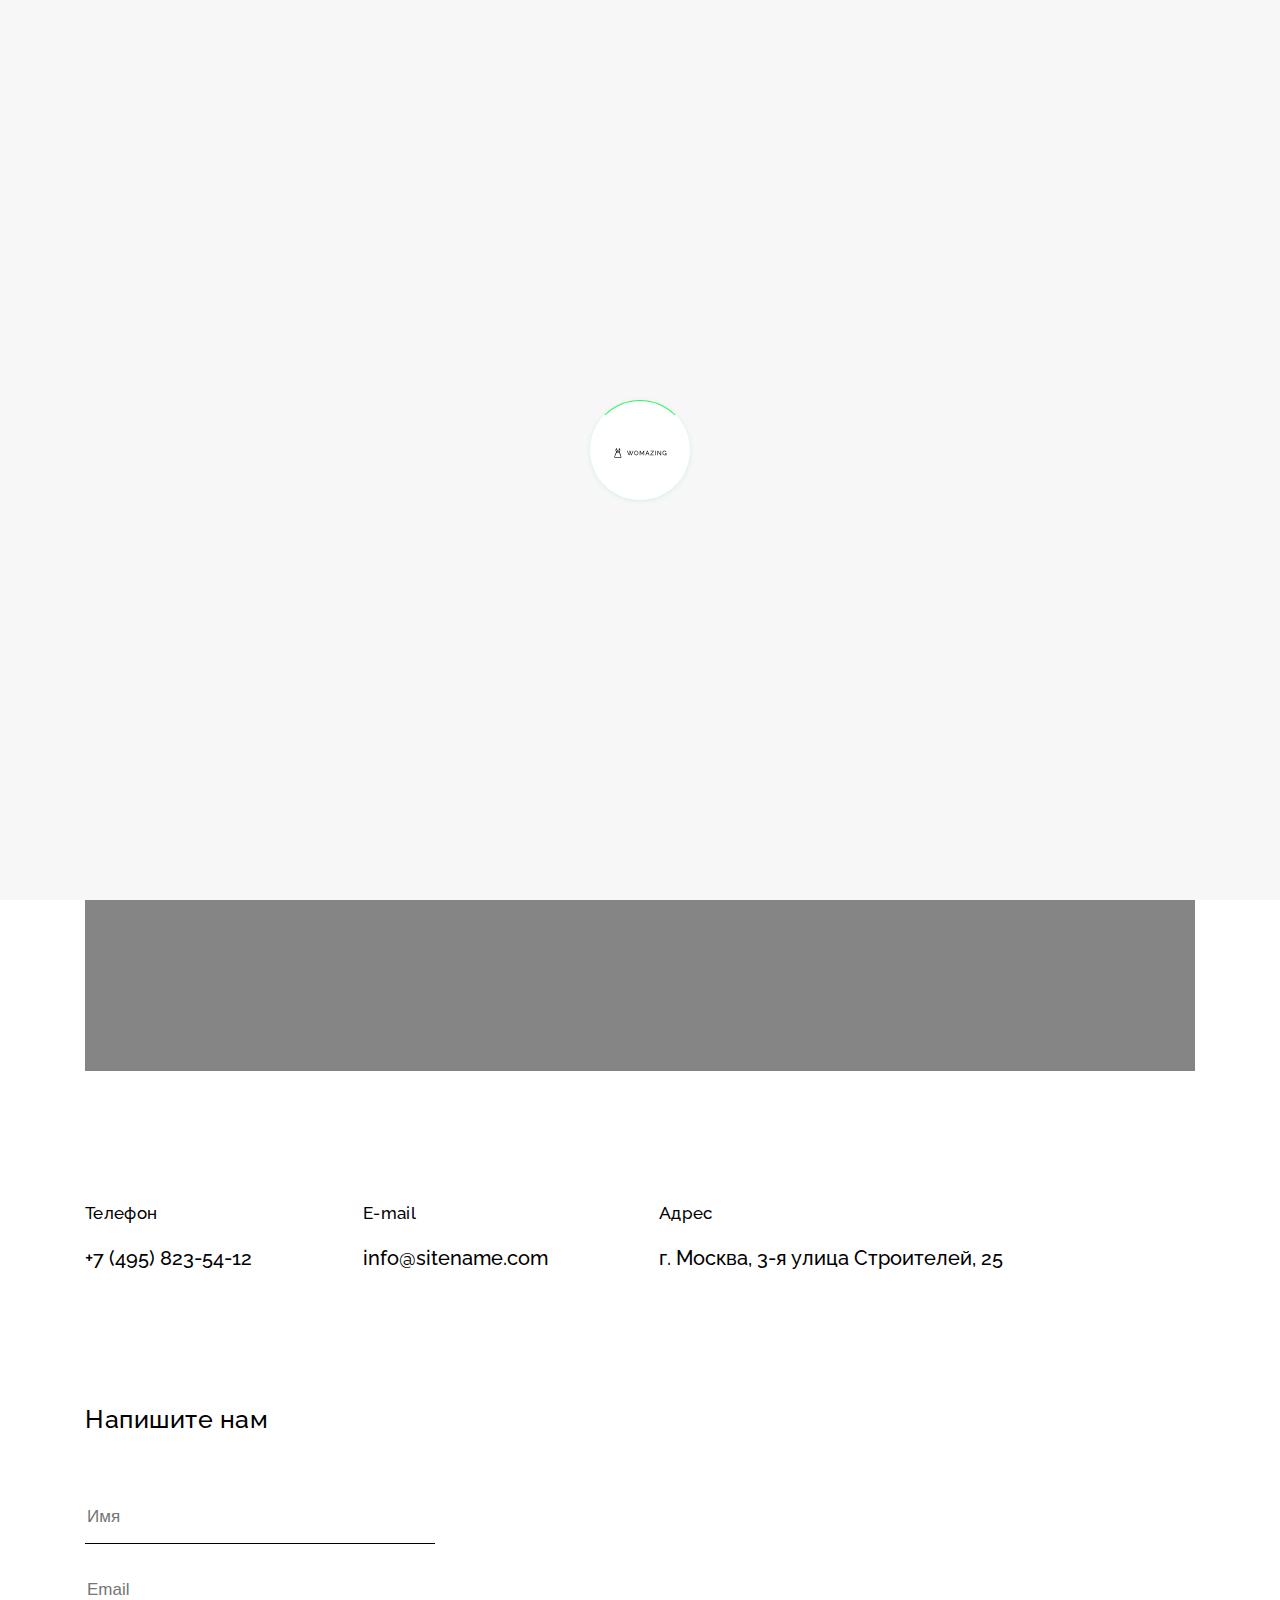
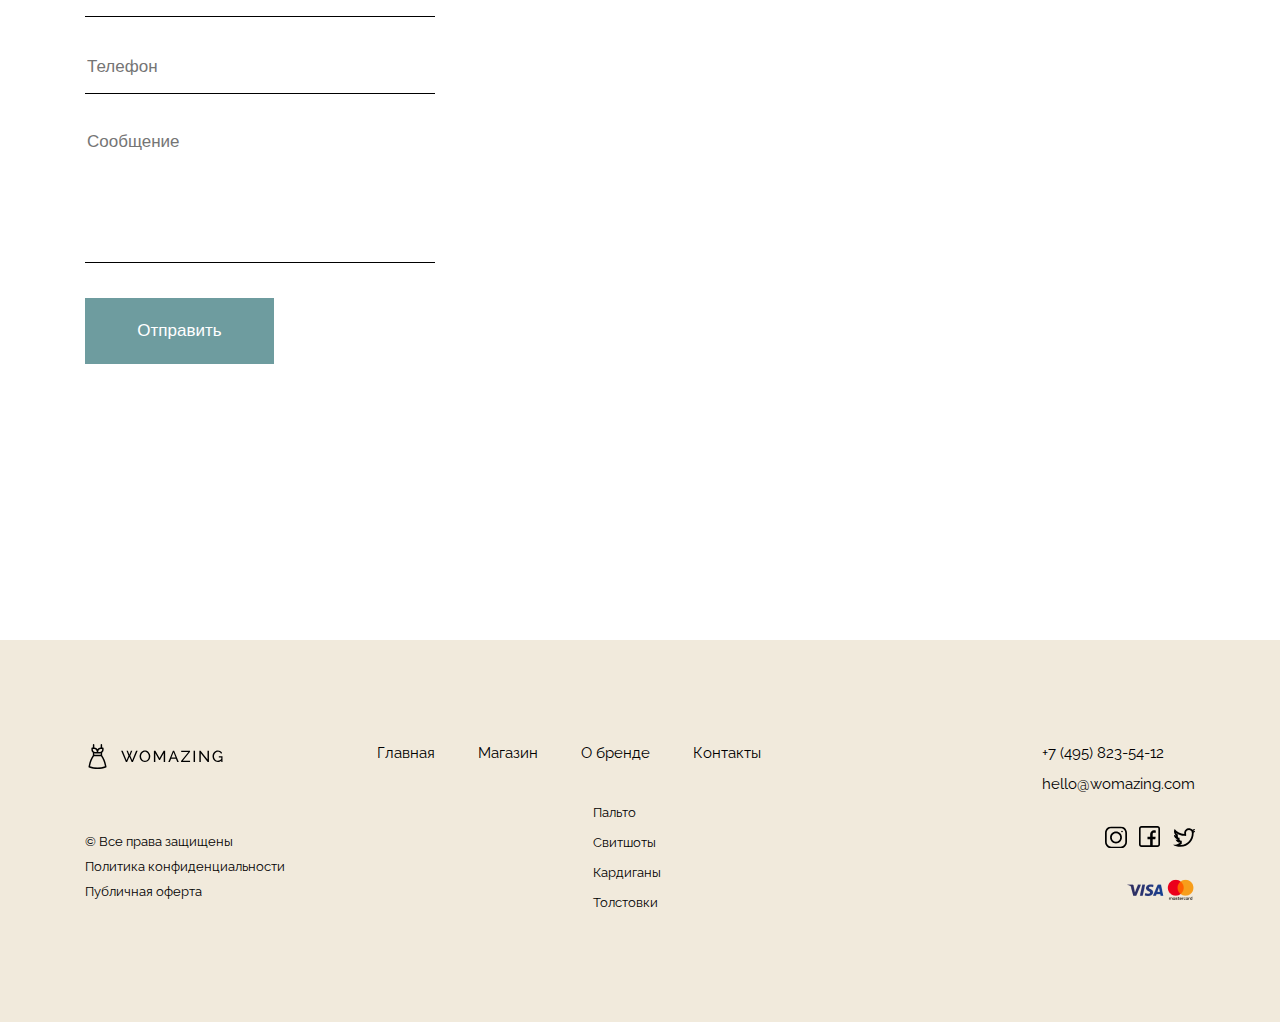
<file: contacts.html>
<!DOCTYPE html>
<html lang="ru">

<head>
  <meta charset="UTF-8">
  <meta http-equiv="X-UA-Compatible" content="IE=edge">
  <title>Womazing</title>
  <meta name="viewport" content="width=device-width, initial-scale=1.0">
  <meta name="description" content="Пошив одежды на заказ, магазин одежды">
  <meta name="keywords" content="Футболка, Купальник, Свитшот, Новая коллекция">
  <!--og Tags-->
  <meta property="og:title" content="Womazing">
  <meta property="og:description" content="Футболка, Купальник, Свитшот, Новая коллекция">
  <meta property="og:type" content="article">
  <meta property="og:image" content="https://sitename.ru/img/preview.jpg">
  <!-- Favicon & Theme Color-->
  <meta name="theme-color" content="fff">
  <link rel="icon" type="image/png" href="img/icon-preview.png">
  <link rel="apple-touch-icon" href="img/Apple_icon.png">
  <!-- CSS-->
  <link href="https://fonts.googleapis.com/css2?family=Raleway:wght@400;500;700&amp;display=swap" rel="stylesheet">
  <link rel="stylesheet" href="css/style.css.map">
  <link rel="stylesheet" href="slick/slick.css">
  <link rel="stylesheet" href="slick/slick-theme.css">
  <link rel="stylesheet" href="css/style.css">
  <!--Bootstrap-->
</head>

<main>
  <!--preloader-->
  <div class="preloader-active" id="preloader-active">
    <div class="preloader">
      <div class="preloader-inner position-relative">
        <div class="preloader-circle"></div>
        <div class="preloader-img pere-text"><img src="img/header_logo.svg" alt="preloader"></div>
      </div>
    </div>
  </div>
  <!--/preloader-->
  <!--modal-->
  <div class="wrapper-modal" id="wrapper-modal">
    <div class="overlay" id="overlay"> </div>
    <!--Сообщение "спасибо" после отправки формы-->
    <div class="massage-for-user" id="massage-for-user">
      <div class="thx" id="thx">Отлично! Мы скоро вам перезвоним</div>
      <button class="btn-message-close btn-two" type="button">Закрыть</button>
    </div>
    <div class="modal-window" id="modal-window">
      <div>
        <button class="btn-close" type="button" id="btn-close"></button>
      </div>
      <form class="form-book form-book-modal" action="mail.php" id="form-book">
        <p class="form-paragrapw">Заказать обратный звонок</p>
        <input class="form-book-input" type="text" name="firstName" placeholder="Имя" required>
        <input class="form-book-input" type="email" name="email" placeholder="Email" required>
        <input class="form-book-input" type="number" for="tel" name="phoneNumber" placeholder="Телефон" required>
        <button class="select-btn btn" type="submit">Заказать звонок</button>
      </form>
    </div>
  </div>
  <!--/modal-->
  <!--header-->
  <header class="header" id="header">
    <div class="container">
      <div class="header-menu"><a class="logo" href="#logo"></a>
        <div class="header-nav">
          <nav class="nav">
            <ul class="menu-burger menu" id="navigation">
              <li class="menu__item"><a class="menu__link" href="index.html">Главная</a></li>
              <li class="menu__item"><a class="menu__link" href="shop.html">Магазин</a></li>
              <li class="menu__item"><a class="menu__link" href="about-brend.html">О бренде</a></li>
              <li class="menu__item"><a class="menu__link" href="contacts.html">Контакты</a></li><a class="menu__call"
                href="tel:+74958235412">+7 (495) 823-54-12</a>
              <button class="menu__close" type="button" id="closeMenu">Х</button>
            </ul>
          </nav>
        </div>
        <div class="call"><a class="call__modal" href="#"></a><a class="call__burger" href="#"></a><a
            class="call__number" href="tel:+74958235412">+7 (495) 823-54-12</a><a class="call__basket"
            href="basket.html"><img src="img/header_basket.svg" alt="basket"><span>3</span></a></div>
      </div>
    </div>
  </header>
  <!--/header-->
  <main>
    <!--offer-shop-->
    <section class="contacts-offer" id="contacts-offer">
      <div class="container">
        <div class="offer-contacts">
          <div class="offer-contacts__heading">
            <h1>Контакты</h1>
          </div>
          <div class="offer-contacts__crumbs crumbs_stile">
            <p><b>Главная</b> &nbsp; &mdash; &nbsp; Контакты</p>
          </div>
        </div>
      </div>
    </section>
    <!--/offer-shop-->
    <!--map-->
    <section class="map">
      <div class="container">
        <div class="map-block" id="map"></div>
      </div>
    </section>
    <!--/map-->
    <!--contacts-->
    <section class="contacts" id="contacts">
      <div class="container">
        <div class="contacts-block">
          <div class="contacts-block__link link-contacts">
            <p class="link-contacts__heading">Телефон</p><a class="link-contacts__btn" href=" tel:+74958235412">+7 (495)
              823-54-12</a>
          </div>
          <div class="contacts-block__link link-contacts">
            <p class="link-contacts__heading">E-mail</p><a class="link-contacts__btn"
              href="mailto:info@sitename.com">info@sitename.com</a>
          </div>
          <div class="contacts-block__link link-contacts">
            <p class="link-contacts__heading">Адрес</p><a class="link-contacts__btn" href="#map">г. Москва, 3-я улица
              Строителей, 25</a>
          </div>
        </div>
      </div>
    </section>
    <!--/contacts-->
    <!--contacts-form-->
    <section class="contacts-form" id="contacts-form">
      <div class="container">
        <div class="form-contacts">
          <form class="form-two form-modal_two" action="mail.php" id="form-two">
            <p class="form-paragrapw">Напишите нам</p>
            <input class="form-two__input form-two__input_one" type="text" name="firstName" placeholder="Имя" required>
            <input class="form-two__input form-two__input_two" type="email" name="email" placeholder="Email" required>
            <input class="form-two__input form-two__input_three" type="number" for="tel" name="phoneNumber"
              placeholder="Телефон" required>
            <input class="form-two__input form-two__input_four" type="massage" for="tel" name="massage"
              placeholder="Сообщение" required>
            <button class="form-two__btn btn" type="submit">Отправить</button>
          </form>
        </div>
        <div class="massage-for-user_two" id="massage-for-user_two">Сообщение успешно отправлено</div>
        <div class="massage-false-user" id="massage-false-user">Сообщение не отправлено</div>
      </div>
    </section>
    <!--/contacts-form-->
  </main>
  <!--footer-->
  <footer class="footer" id="footer">
    <div class="container">
      <div class="footer-block">
        <div class="footer-block__womazing womazing"> <a class="womazing__logo" href="#logo"></a><span
            class="womazing__text womazing__text_protection">© Все права защищены</span><a
            class="womazing__text womazing__text_policy" href="#">Политика конфиденциальности</a><a
            class="womazing__text womazing__text_offert" href="#">Публичная оферта</a>
        </div>
        <div class="footer-block__menu menu">
          <div class="menu__block block">
            <nav id="navigation">
              <ul class="menu-burger menu">
                <li class="block__main main"><a class="main__offer" href="index.html">Главная</a></li>
                <li class="block__main main"><a class="main__offer" href="shop.html">Магазин</a></li>
                <li class="block__main main"><a class="main__offer" href="about-brend.html">О бренде</a></li>
                <li class="block__main main"><a class="main__offer" href="contacts.html">Контакты</a></li>
              </ul>
            </nav>
          </div>
          <div class="menu__block2 block2">
            <nav class="main__nav">
              <ul class="main__ul">
                <li class="main__li li"><a class="li__link" href="#">Пальто </a></li>
                <li class="main__li li"><a class="li__link" href="sweetshot.html">Свитшоты</a></li>
                <li class="main__li li"> <a class="li__link" href="#">Кардиганы</a></li>
                <li class="main__li li"><a class="li__link" href="#">Толстовки</a></li>
              </ul>
            </nav>
          </div>
        </div>
        <div class="footer-block__meta meta"><a class="meta__link meta__link_tel" href=" tel:+74958235412">+7 (495)
            823-54-12</a><a class="meta__link meta__link_email" href="mailto:hello@womazing.com">hello@womazing.com</a>
          <div class="meta__socials socials">
            <!--noindex--><a class="socials__icon socials__icon_instagram" href="https://www.instagram.com/"></a><a
              class="socials__icon socials__icon_facebook" href="https://www.facebook.com/"></a><a
              class="socials__icon socials__icon_twitter" href="https://www.twitter.com/"></a>
            <!--/noindex-->
          </div>
          <div class="meta__visa visa">
            <!--noindex--><a class="visa__link" href="#"></a>
            <!--/noindex-->
          </div>
        </div>
      </div>
    </div>
  </footer>
  <!--/footer-->
  <script src="js/jquery-3.6.0.min.js"> </script>
  <script src="js/jquery.validate.min.js"></script>
  <script src="slick/slick.min.js"> </script>
  <script src="js/jquery-ui.js"> </script>
  <script src="js/main.js"> </script>
  </body>

</html>
</file>
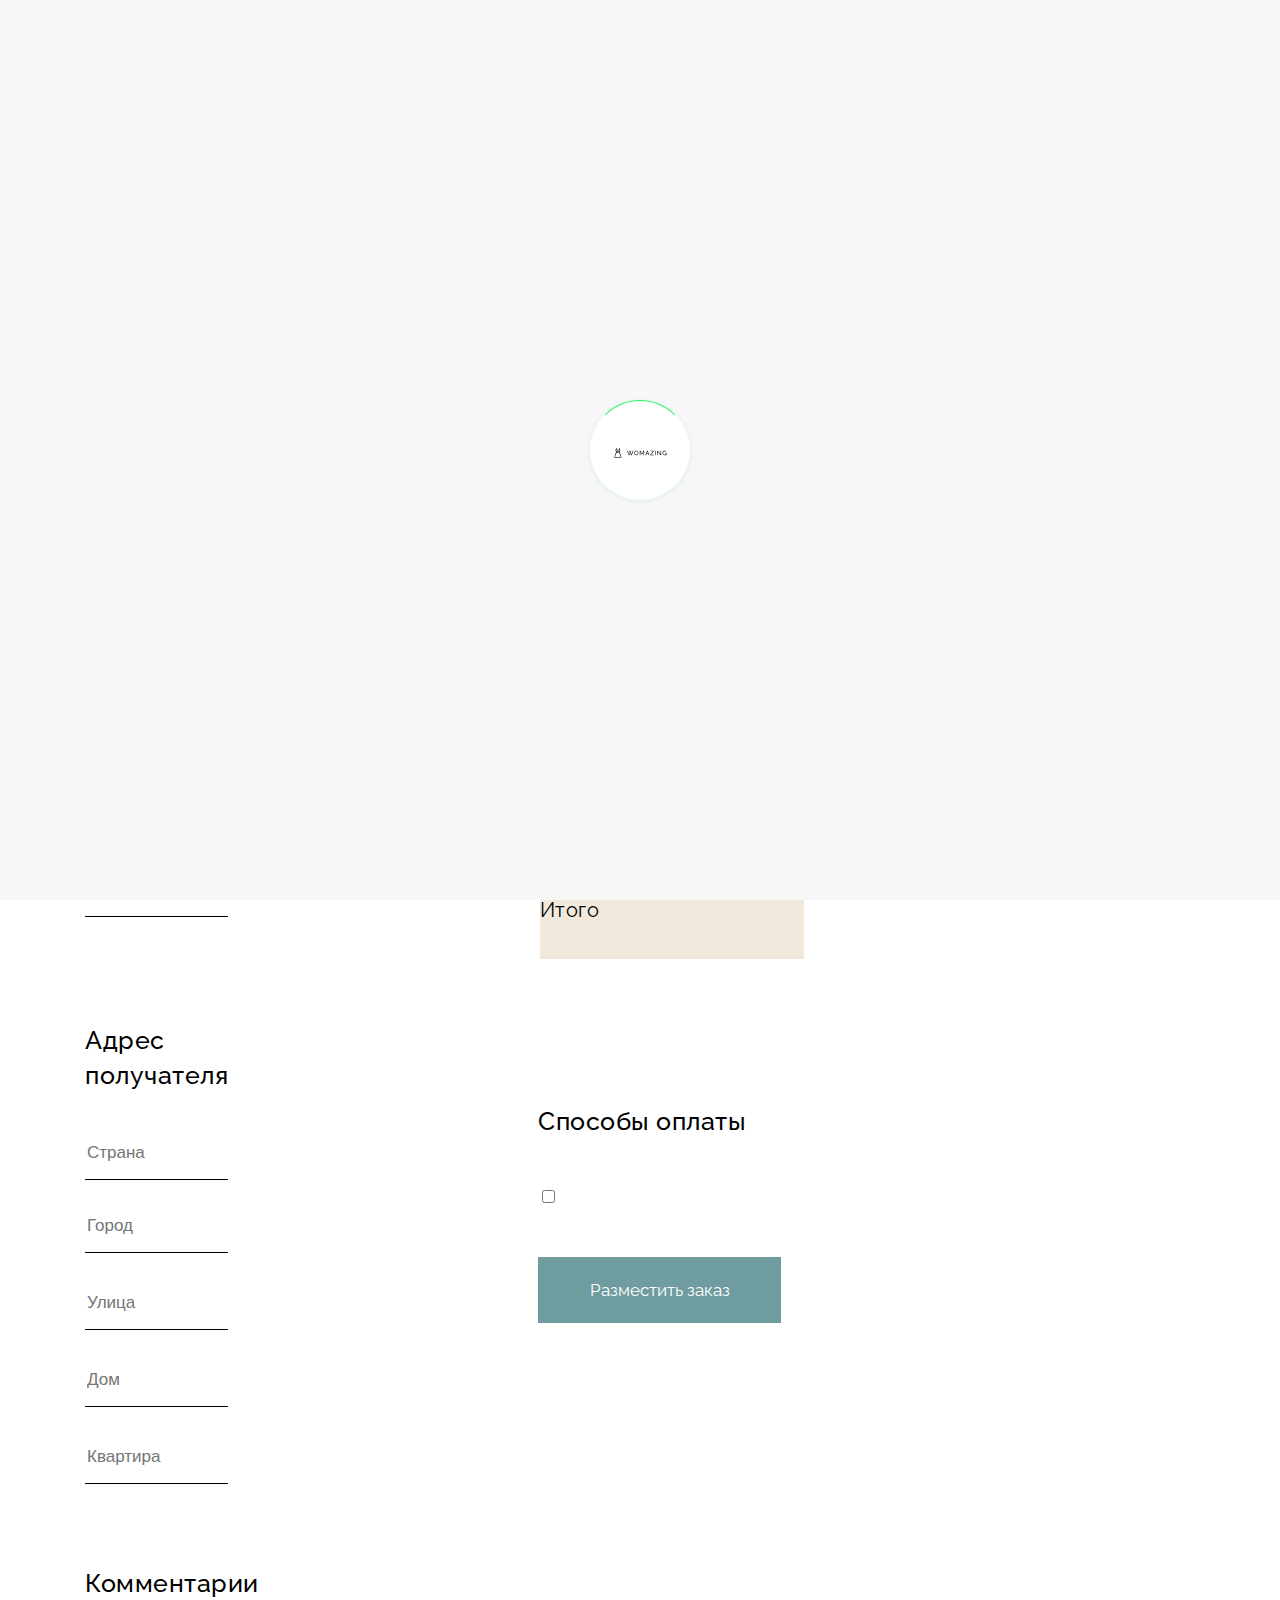
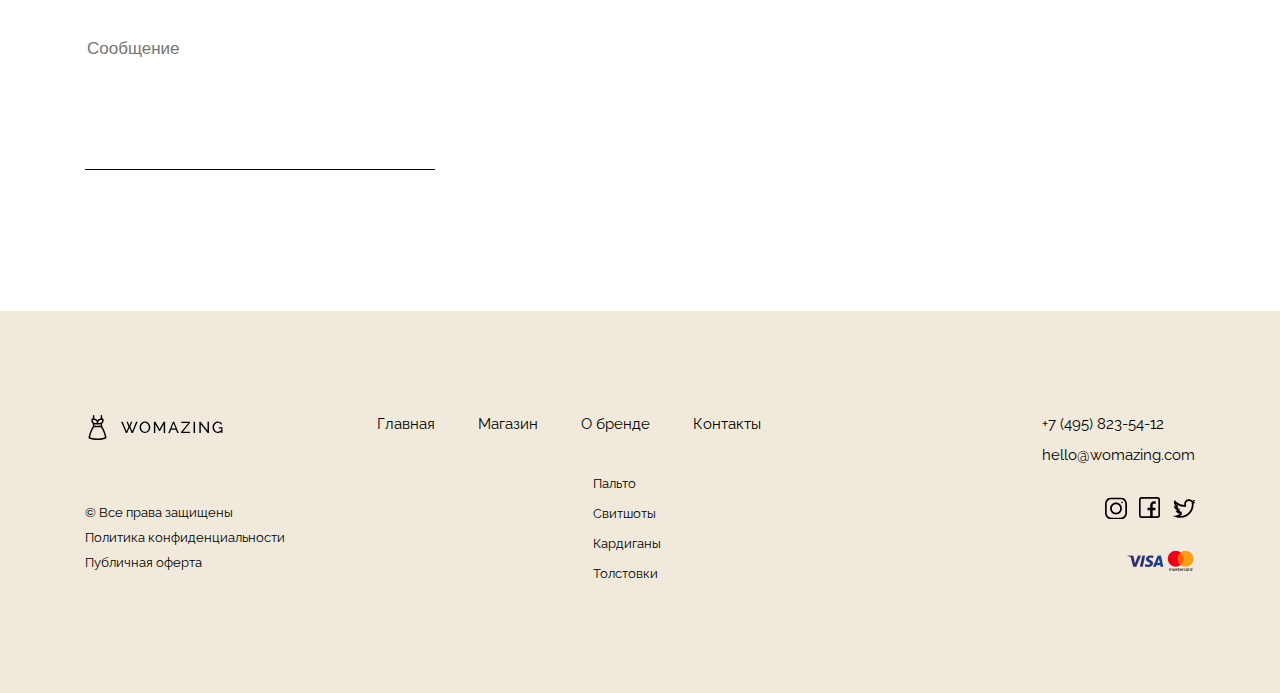
<file: order.html>
<!DOCTYPE html>
<html lang="ru">

<head>
  <meta charset="UTF-8">
  <meta http-equiv="X-UA-Compatible" content="IE=edge">
  <title>Womazing</title>
  <meta name="viewport" content="width=device-width, initial-scale=1.0">
  <meta name="description" content="Пошив одежды на заказ, магазин одежды">
  <meta name="keywords" content="Футболка, Купальник, Свитшот, Новая коллекция">
  <!--og Tags-->
  <meta property="og:title" content="Womazing">
  <meta property="og:description" content="Футболка, Купальник, Свитшот, Новая коллекция">
  <meta property="og:type" content="article">
  <meta property="og:image" content="https://sitename.ru/img/preview.jpg">
  <!-- Favicon & Theme Color-->
  <meta name="theme-color" content="fff">
  <link rel="icon" type="image/png" href="img/icon-preview.png">
  <link rel="apple-touch-icon" href="img/Apple_icon.png">
  <!-- CSS-->
  <link href="https://fonts.googleapis.com/css2?family=Raleway:wght@400;500;700&amp;display=swap" rel="stylesheet">
  <link rel="stylesheet" href="css/style.css.map">
  <link rel="stylesheet" href="slick/slick.css">
  <link rel="stylesheet" href="slick/slick-theme.css">
  <link rel="stylesheet" href="css/style.css">
  <!--Bootstrap-->
</head>

<body>
  <!--preloader-->
  <div class="preloader-active" id="preloader-active">
    <div class="preloader">
      <div class="preloader-inner position-relative">
        <div class="preloader-circle"></div>
        <div class="preloader-img pere-text"><img src="img/header_logo.svg" alt="preloader"></div>
      </div>
    </div>
  </div>
  <!--/preloader-->
  <!--modal-->
  <div class="wrapper-modal" id="wrapper-modal">
    <div class="overlay" id="overlay"> </div>
    <!--Сообщение "спасибо" после отправки формы-->
    <div class="massage-for-user" id="massage-for-user">
      <div class="thx" id="thx">Отлично! Мы скоро вам перезвоним</div>
      <button class="btn-message-close btn-two" type="button">Закрыть</button>
    </div>
    <div class="modal-window" id="modal-window">
      <div>
        <button class="btn-close" type="button" id="btn-close"></button>
      </div>
      <form class="form-book form-book-modal" action="mail.php" id="form-book">
        <p class="form-paragrapw">Заказать обратный звонок</p>
        <input class="form-book-input" type="text" name="firstName" placeholder="Имя" required>
        <input class="form-book-input" type="email" name="email" placeholder="Email" required>
        <input class="form-book-input" type="number" for="tel" name="phoneNumber" placeholder="Телефон" required>
        <button class="select-btn btn" type="submit">Заказать звонок</button>
      </form>
    </div>
  </div>
  <!--/modal-->
  <!--header-->
  <header class="header" id="header">
    <div class="container">
      <div class="header-menu"><a class="logo" href="#logo"></a>
        <div class="header-nav">
          <nav class="nav">
            <ul class="menu-burger menu" id="navigation">
              <li class="menu__item"><a class="menu__link" href="index.html">Главная</a></li>
              <li class="menu__item"><a class="menu__link" href="shop.html">Магазин</a></li>
              <li class="menu__item"><a class="menu__link" href="about-brend.html">О бренде</a></li>
              <li class="menu__item"><a class="menu__link" href="contacts.html">Контакты</a></li><a class="menu__call"
                href="tel:+74958235412">+7 (495) 823-54-12</a>
              <button class="menu__close" type="button" id="closeMenu">Х</button>
            </ul>
          </nav>
        </div>
        <div class="call"><a class="call__modal" href="#"></a><a class="call__burger" href="#"></a><a
            class="call__number" href="tel:+74958235412">+7 (495) 823-54-12</a><a class="call__basket"
            href="basket.html"><img src="img/header_basket.svg" alt="basket"><span>3</span></a></div>
      </div>
    </div>
  </header>
  <!--/header-->
  <!--order-offer-->
  <section class="order-offer" id="order-offer">
    <div class="container">
      <div class="offer-order">
        <div class="offer-order__heading">
          <h1>Оформление заказа</h1>
        </div>
        <div class="offer-order__crumbs crumbs_stile">
          <p><b>Главная</b> &nbsp; &mdash; &nbsp; Оформление заказа</p>
        </div>
      </div>
    </div>
  </section>
  <!--/order-offer-->
  <!--oprder-form-->
  <section class="oprder-form" id="oprder-form">
    <div class="container">
      <div class="form-oprder">
        <div class="form-oprder__input">
          <form class="form-order form-modal_order" action="mail.php" id="form-order">
            <p class="form-paragrapw">Данные покупателя</p>
            <input class="form-two__input form-two__input_one form-two__input_one-order" type="text" name="firstName"
              placeholder="Имя" required>
            <input class="form-two__input form-two__input_two" type="email" name="email" placeholder="Email" required>
            <input class="form-two__input form-two__input_three" type="number" for="tel" name="phoneNumber"
              placeholder="Телефон" required>
          </form>
        </div>
        <div class="form-oprder__text">
          <h3 class="form-oprder__heding">Ваш заказ</h3>
          <div class="form-oprder__menu menu-product">
            <div class="menu-product__block">
              <h4 class="menu-product__heading">Товар</h4>
              <p class="menu-product__element">Футболка USA</p>
              <p class="menu-product__element">Подытог</p>
              <div class="clear menu-product__bottom_color">
                <p class="menu-product__bottom">Итого</p>
              </div>
            </div>
            <div class="menu-product__sum">
              <h4 class="menu-product__heading">Всего </h4>
              <p class="menu-product__element">$129</p>
              <p class="menu-product__element">$129</p>
              <p class="menu-product__bottom">$129</p>
            </div>
          </div>
        </div>
      </div>
    </div>
  </section>
  <!--/oprder-form-->
  <!--oprder-two-form-->
  <section class="oprder-two-form" id="oprder-two-form">
    <div class="container">
      <div class="form-oprder-two">
        <div class="form-oprder-two__input">
          <form class="form-order form-modal_order" action="mail.php" id="form-order">
            <p class="form-paragrapw">Адрес получателя</p>
            <input class="form-two__input form-two__input_one form-two__input_one-order" type="text" name="Contry"
              placeholder="Страна" required>
            <input class="form-two__input form-two__input_two" type="text" name="Sity" placeholder="Город" required>
            <input class="form-two__input form-two__input_three" type="text" for="tel" name="Street" placeholder="Улица"
              required>
            <input class="form-two__input form-two__input_three" type="text" for="tel" name="House" placeholder="Дом"
              required>
            <input class="form-two__input form-two__input_three" type="text" for="tel" name="apparment-number"
              placeholder="Квартира" required>
          </form>
        </div>
        <div class="form-oprder-two__block">
          <div class="form-oprder-two__text">
            <h3 class="form-oprder-two__heding">Способы оплаты</h3>
            <input class="checkbox" type="checkbox"><a class="form-two__btn form-two__btn_order btn"
              href="application_accepted.html">Разместить заказ</a>
          </div>
        </div>
      </div>
    </div>
  </section>
  <!--/oprder-two-form-->
  <!--oprder-three-form-->
  <section class="oprder-three-form" id="oprder-three-form">
    <div class="container">
      <div class="form-oprder-three">
        <div class="form-oprder-three__input"></div>
        <form class="form-order form-modal_order" action="mail.php" id="form-order">
          <p class="form-paragrapw">Комментарии</p>
          <input class="form-two__input form-two__input_four" type="massage" for="tel" name="massage"
            placeholder="Сообщение" required>
        </form>
      </div>
    </div>
  </section>
  <!--/oprder-three-form-->
  <!--footer-->
  <footer class="footer" id="footer">
    <div class="container">
      <div class="footer-block">
        <div class="footer-block__womazing womazing"> <a class="womazing__logo" href="#logo"></a><span
            class="womazing__text womazing__text_protection">© Все права защищены</span><a
            class="womazing__text womazing__text_policy" href="#">Политика конфиденциальности</a><a
            class="womazing__text womazing__text_offert" href="#">Публичная оферта</a>
        </div>
        <div class="footer-block__menu menu">
          <div class="menu__block block">
            <nav id="navigation">
              <ul class="menu-burger menu">
                <li class="block__main main"><a class="main__offer" href="index.html">Главная</a></li>
                <li class="block__main main"><a class="main__offer" href="shop.html">Магазин</a></li>
                <li class="block__main main"><a class="main__offer" href="about-brend.html">О бренде</a></li>
                <li class="block__main main"><a class="main__offer" href="contacts.html">Контакты</a></li>
              </ul>
            </nav>
          </div>
          <div class="menu__block2 block2">
            <nav class="main__nav">
              <ul class="main__ul">
                <li class="main__li li"><a class="li__link" href="#">Пальто </a></li>
                <li class="main__li li"><a class="li__link" href="sweetshot.html">Свитшоты</a></li>
                <li class="main__li li"> <a class="li__link" href="#">Кардиганы</a></li>
                <li class="main__li li"><a class="li__link" href="#">Толстовки</a></li>
              </ul>
            </nav>
          </div>
        </div>
        <div class="footer-block__meta meta"><a class="meta__link meta__link_tel" href=" tel:+74958235412">+7 (495)
            823-54-12</a><a class="meta__link meta__link_email" href="mailto:hello@womazing.com">hello@womazing.com</a>
          <div class="meta__socials socials">
            <!--noindex--><a class="socials__icon socials__icon_instagram" href="https://www.instagram.com/"></a><a
              class="socials__icon socials__icon_facebook" href="https://www.facebook.com/"></a><a
              class="socials__icon socials__icon_twitter" href="https://www.twitter.com/"></a>
            <!--/noindex-->
          </div>
          <div class="meta__visa visa">
            <!--noindex--><a class="visa__link" href="#"></a>
            <!--/noindex-->
          </div>
        </div>
      </div>
    </div>
  </footer>
  <!--/footer-->
  <script src="js/jquery-3.6.0.min.js"> </script>
  <script src="js/jquery.validate.min.js"></script>
  <script src="slick/slick.min.js"> </script>
  <script src="js/jquery-ui.js"> </script>
  <script src="js/main.js"> </script>
</body>

</html>
</file>
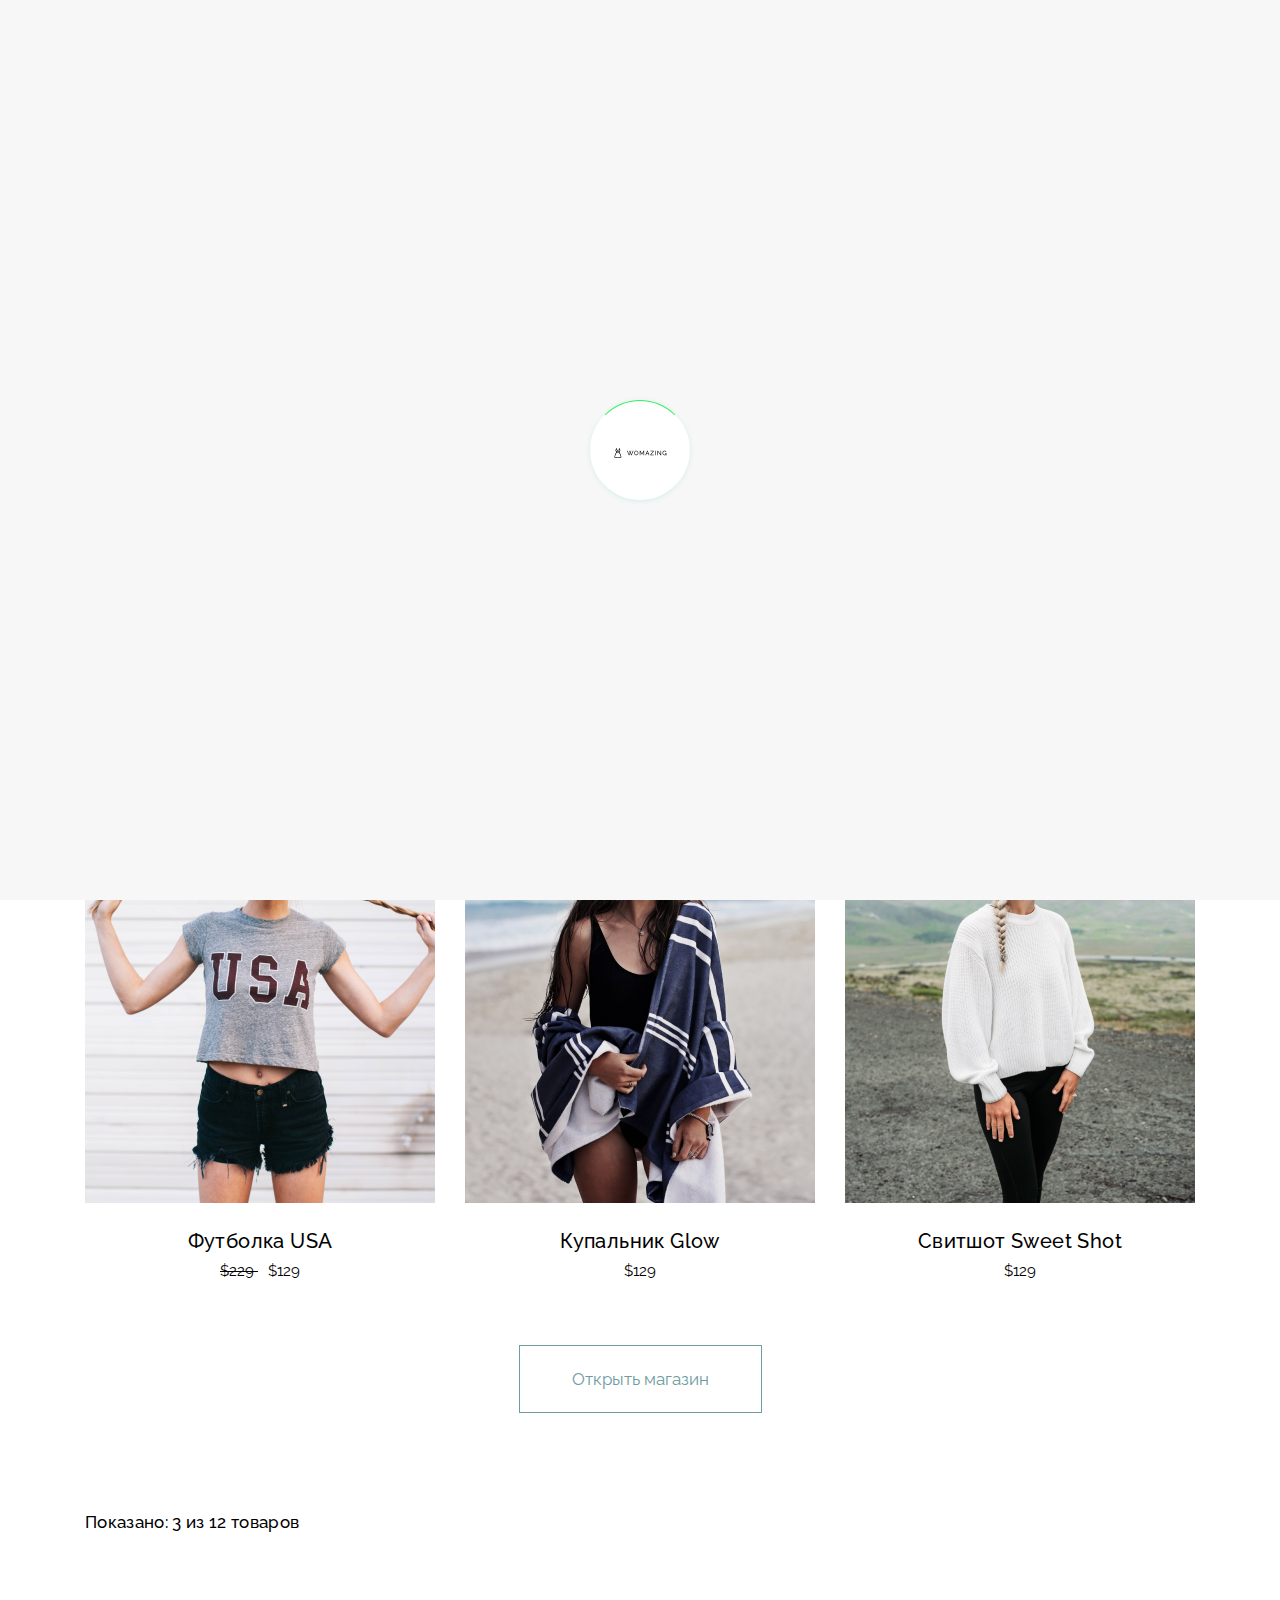
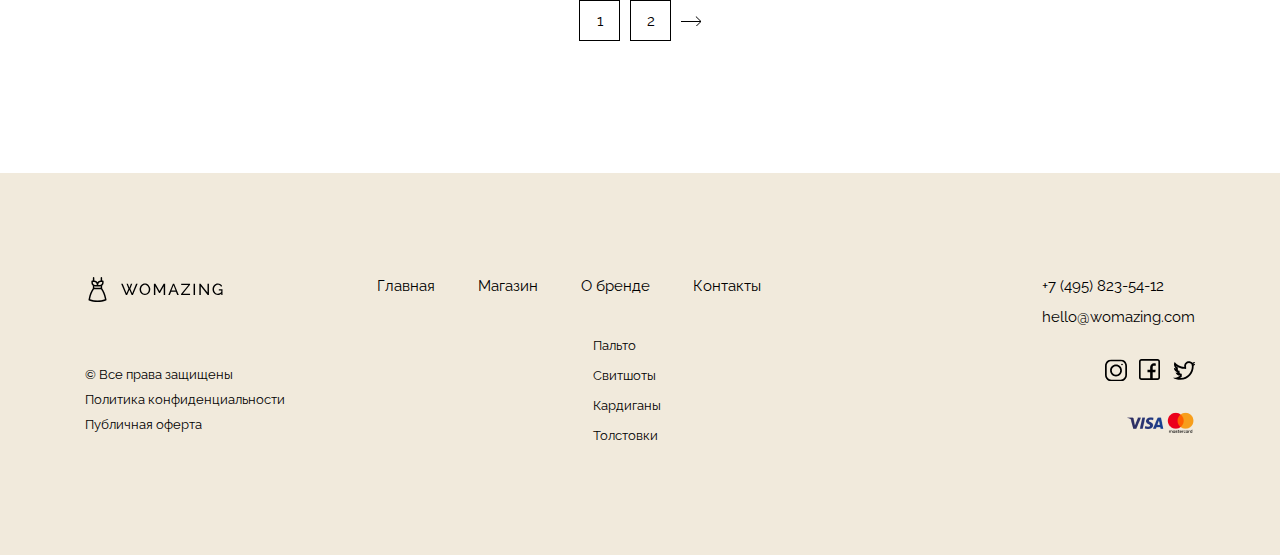
<file: shop-2.html>
<!DOCTYPE html>
<html lang="ru">

<head>
  <meta charset="UTF-8">
  <meta http-equiv="X-UA-Compatible" content="IE=edge">
  <title>Womazing</title>
  <meta name="viewport" content="width=device-width, initial-scale=1.0">
  <meta name="description" content="Пошив одежды на заказ, магазин одежды">
  <meta name="keywords" content="Футболка, Купальник, Свитшот, Новая коллекция">
  <!--og Tags-->
  <meta property="og:title" content="Womazing">
  <meta property="og:description" content="Футболка, Купальник, Свитшот, Новая коллекция">
  <meta property="og:type" content="article">
  <meta property="og:image" content="https://sitename.ru/img/preview.jpg">
  <!-- Favicon & Theme Color-->
  <meta name="theme-color" content="fff">
  <link rel="icon" type="image/png" href="img/icon-preview.png">
  <link rel="apple-touch-icon" href="img/Apple_icon.png">
  <!-- CSS-->
  <link href="https://fonts.googleapis.com/css2?family=Raleway:wght@400;500;700&amp;display=swap" rel="stylesheet">
  <link rel="stylesheet" href="css/style.css.map">
  <link rel="stylesheet" href="slick/slick.css">
  <link rel="stylesheet" href="slick/slick-theme.css">
  <link rel="stylesheet" href="css/style.css">
  <!--Bootstrap-->
</head>

<body>
  <!--preloader-->
  <div class="preloader-active" id="preloader-active">
    <div class="preloader">
      <div class="preloader-inner position-relative">
        <div class="preloader-circle"></div>
        <div class="preloader-img pere-text"><img src="img/header_logo.svg" alt="preloader"></div>
      </div>
    </div>
  </div>
  <!--/preloader-->
  <!--modal-->
  <div class="wrapper-modal" id="wrapper-modal">
    <div class="overlay" id="overlay"> </div>
    <!--Сообщение "спасибо" после отправки формы-->
    <div class="massage-for-user" id="massage-for-user">
      <div class="thx" id="thx">Отлично! Мы скоро вам перезвоним</div>
      <button class="btn-message-close btn-two" type="button">Закрыть</button>
    </div>
    <div class="modal-window" id="modal-window">
      <div>
        <button class="btn-close" type="button" id="btn-close"></button>
      </div>
      <form class="form-book form-book-modal" action="mail.php" id="form-book">
        <p class="form-paragrapw">Заказать обратный звонок</p>
        <input class="form-book-input" type="text" name="firstName" placeholder="Имя" required>
        <input class="form-book-input" type="email" name="email" placeholder="Email" required>
        <input class="form-book-input" type="number" for="tel" name="phoneNumber" placeholder="Телефон" required>
        <button class="select-btn btn" type="submit">Заказать звонок</button>
      </form>
    </div>
  </div>
  <!--/modal-->
  <!--header-->
  <header class="header" id="header">
    <div class="container">
      <div class="header-menu"><a class="logo" href="#logo"></a>
        <div class="header-nav">
          <nav class="nav">
            <ul class="menu-burger menu" id="navigation">
              <li class="menu__item"><a class="menu__link" href="index.html">Главная</a></li>
              <li class="menu__item"><a class="menu__link" href="shop.html">Магазин</a></li>
              <li class="menu__item"><a class="menu__link" href="about-brend.html">О бренде</a></li>
              <li class="menu__item"><a class="menu__link" href="contacts.html">Контакты</a></li><a class="menu__call"
                href="tel:+74958235412">+7 (495) 823-54-12</a>
              <button class="menu__close" type="button" id="closeMenu">Х</button>
            </ul>
          </nav>
        </div>
        <div class="call"><a class="call__modal" href="#"></a><a class="call__burger" href="#"></a><a
            class="call__number" href="tel:+74958235412">+7 (495) 823-54-12</a><a class="call__basket"
            href="basket.html"><img src="img/header_basket.svg" alt="basket"><span>3</span></a></div>
      </div>
    </div>
  </header>
  <!--/header-->
  <!--offer-shop-->
  <section class="offer-shop" id="offer-shop">
    <div class="container">
      <div class="shop-offer">
        <div class="offer-shop__heading">
          <h1>Магазин </h1>
        </div>
        <div class="offer-shop__crumbs crumbs_stile">
          <p><b>Главная</b> &nbsp; &mdash; &nbsp; Магазин</p>
        </div>
      </div>
    </div>
  </section>
  <!--/offer-shop-->
  <!--section-collection_2-->
  <section class="collection" id="collection">
    <div class="container">
      <div class="catalog">
        <div class="cattalog__products products">
          <div class="products__block">
            <div class="products__img"><img class="products__img_one" src="img/product-1.png" alt="product-img"></div>
            <h4 class="products__paragrapw">Футболка USA </h4><span class="products__span products__span_sale">
              <s>$229 </s></span><span class="products__span">$129</span>
          </div>
          <div class="products__block">
            <div class="products__img"><img class="products__img_two" src="img/product-2.png" alt="product-img"></div>
            <h4 class="products__paragrapw">Купальник Glow</h4><span class="products__span">$129</span>
          </div>
          <div class="products__block">
            <div class="products__img"><img class="products__img_three" src="img/product-3.png" alt="product-img"></div>
            <h4 class="products__paragrapw">Свитшот Sweet Shot </h4><span class="products__span">$129</span>
          </div>
        </div><a class="catalog__btn btn-two" href="shop.html">Открыть магазин</a>
      </div>
    </div>
  </section>
  <!--/section-collection_2-->
  <!--mini-tab_shop-2-->
  <section class="tab" id="tab">
    <div class="container">
      <div class="mini">
        <div class="mini-crumbs"> <span class="mini__crumbs crumbs"> Показано: 3 из 12 товаров</span></div>
        <div class="mini-tab"><a class="mini-tab__tab mini-tab__tab_one stile-tab active" href="shop.html">1</a><a
            class="mini-tab__tab mini-tab__tab_two stile-tab" href="shop-2.html">2</a><a
            class="mini-tab__tab mini-tab__tab_arrow" href="shop.html"> </a></div>
      </div>
    </div>
  </section>
  <!--/mini-tab_shop-2-->
  <!--footer-->
  <footer class="footer" id="footer">
    <div class="container">
      <div class="footer-block">
        <div class="footer-block__womazing womazing"> <a class="womazing__logo" href="#logo"></a><span
            class="womazing__text womazing__text_protection">© Все права защищены</span><a
            class="womazing__text womazing__text_policy" href="#">Политика конфиденциальности</a><a
            class="womazing__text womazing__text_offert" href="#">Публичная оферта</a>
        </div>
        <div class="footer-block__menu menu">
          <div class="menu__block block">
            <nav id="navigation">
              <ul class="menu-burger menu">
                <li class="block__main main"><a class="main__offer" href="index.html">Главная</a></li>
                <li class="block__main main"><a class="main__offer" href="shop.html">Магазин</a></li>
                <li class="block__main main"><a class="main__offer" href="about-brend.html">О бренде</a></li>
                <li class="block__main main"><a class="main__offer" href="contacts.html">Контакты</a></li>
              </ul>
            </nav>
          </div>
          <div class="menu__block2 block2">
            <nav class="main__nav">
              <ul class="main__ul">
                <li class="main__li li"><a class="li__link" href="#">Пальто </a></li>
                <li class="main__li li"><a class="li__link" href="sweetshot.html">Свитшоты</a></li>
                <li class="main__li li"> <a class="li__link" href="#">Кардиганы</a></li>
                <li class="main__li li"><a class="li__link" href="#">Толстовки</a></li>
              </ul>
            </nav>
          </div>
        </div>
        <div class="footer-block__meta meta"><a class="meta__link meta__link_tel" href=" tel:+74958235412">+7 (495)
            823-54-12</a><a class="meta__link meta__link_email" href="mailto:hello@womazing.com">hello@womazing.com</a>
          <div class="meta__socials socials">
            <!--noindex--><a class="socials__icon socials__icon_instagram" href="https://www.instagram.com/"></a><a
              class="socials__icon socials__icon_facebook" href="https://www.facebook.com/"></a><a
              class="socials__icon socials__icon_twitter" href="https://www.twitter.com/"></a>
            <!--/noindex-->
          </div>
          <div class="meta__visa visa">
            <!--noindex--><a class="visa__link" href="#"></a>
            <!--/noindex-->
          </div>
        </div>
      </div>
    </div>
  </footer>
  <!--/footer-->
  <script src="js/jquery-3.6.0.min.js"> </script>
  <script src="js/jquery.validate.min.js"></script>
  <script src="slick/slick.min.js"> </script>
  <script src="js/jquery-ui.js"> </script>
  <script src="js/main.js"> </script>
</body>

</html>
</file>
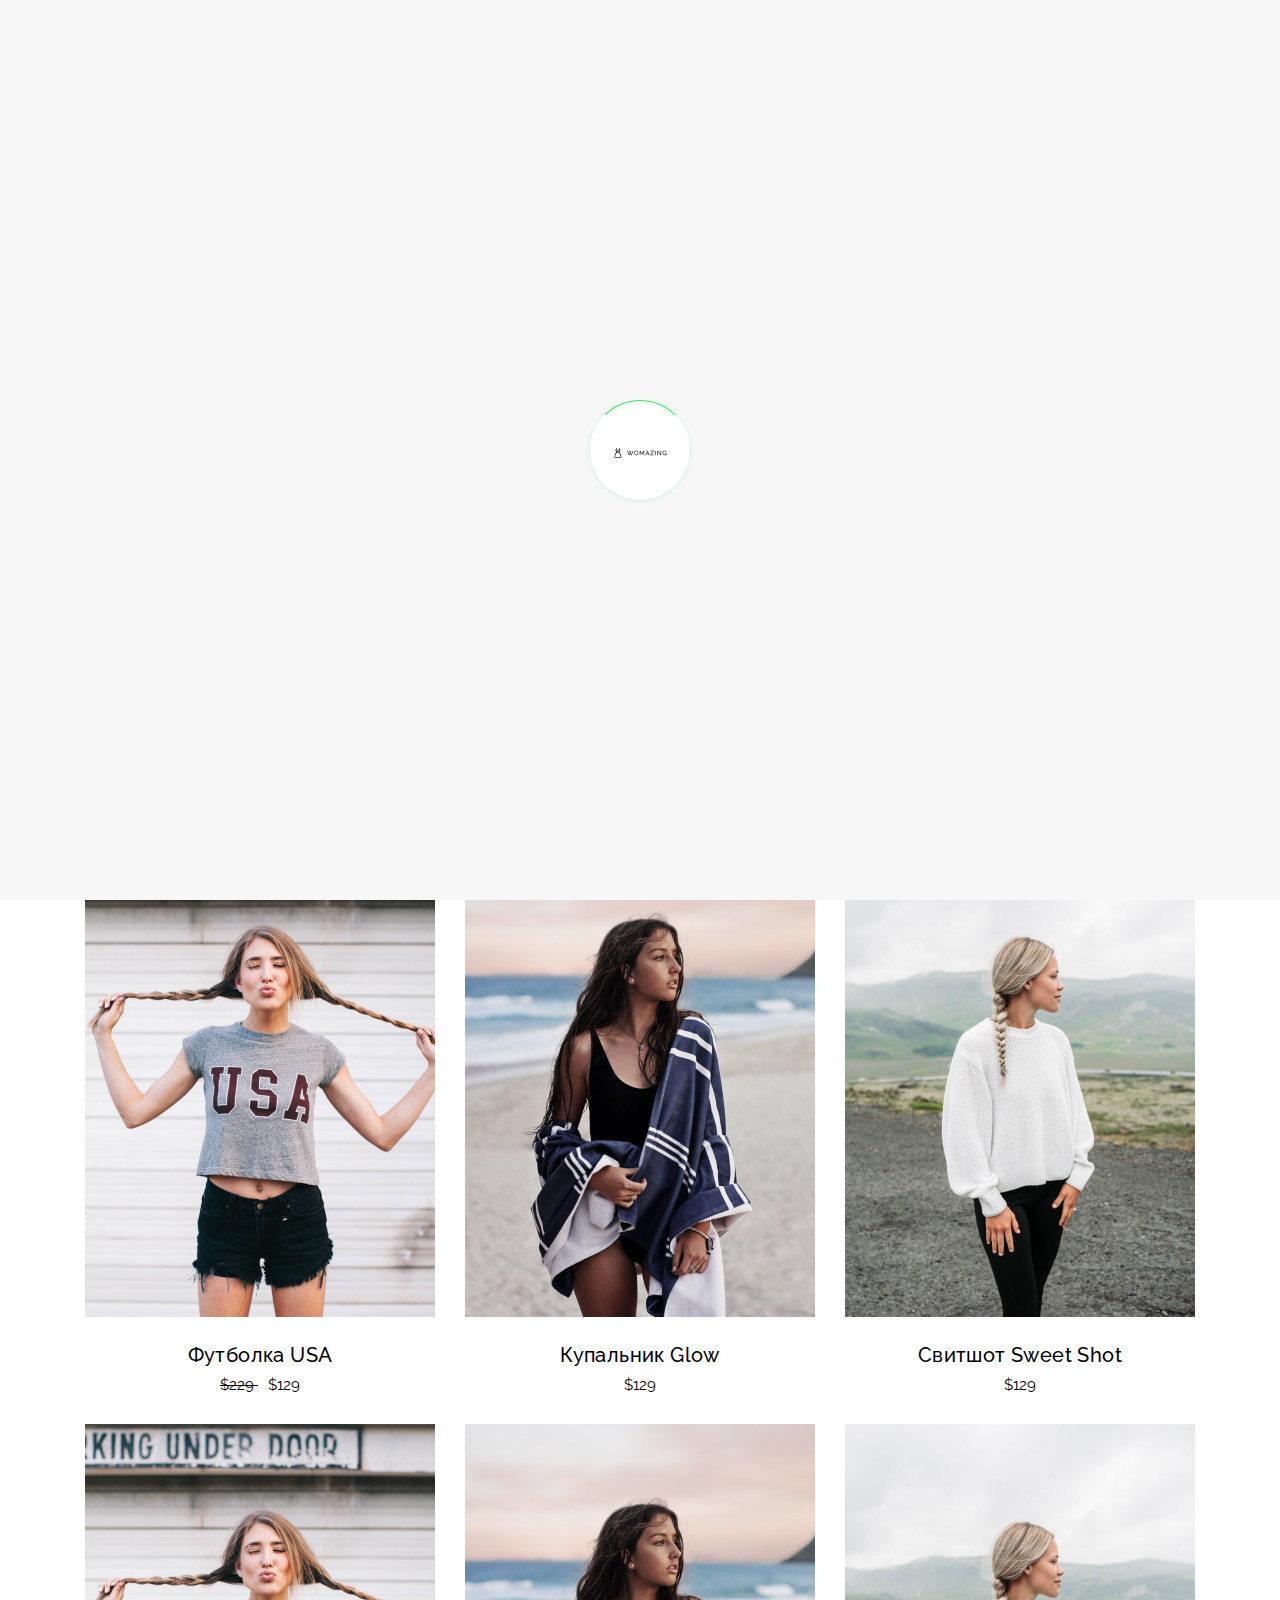
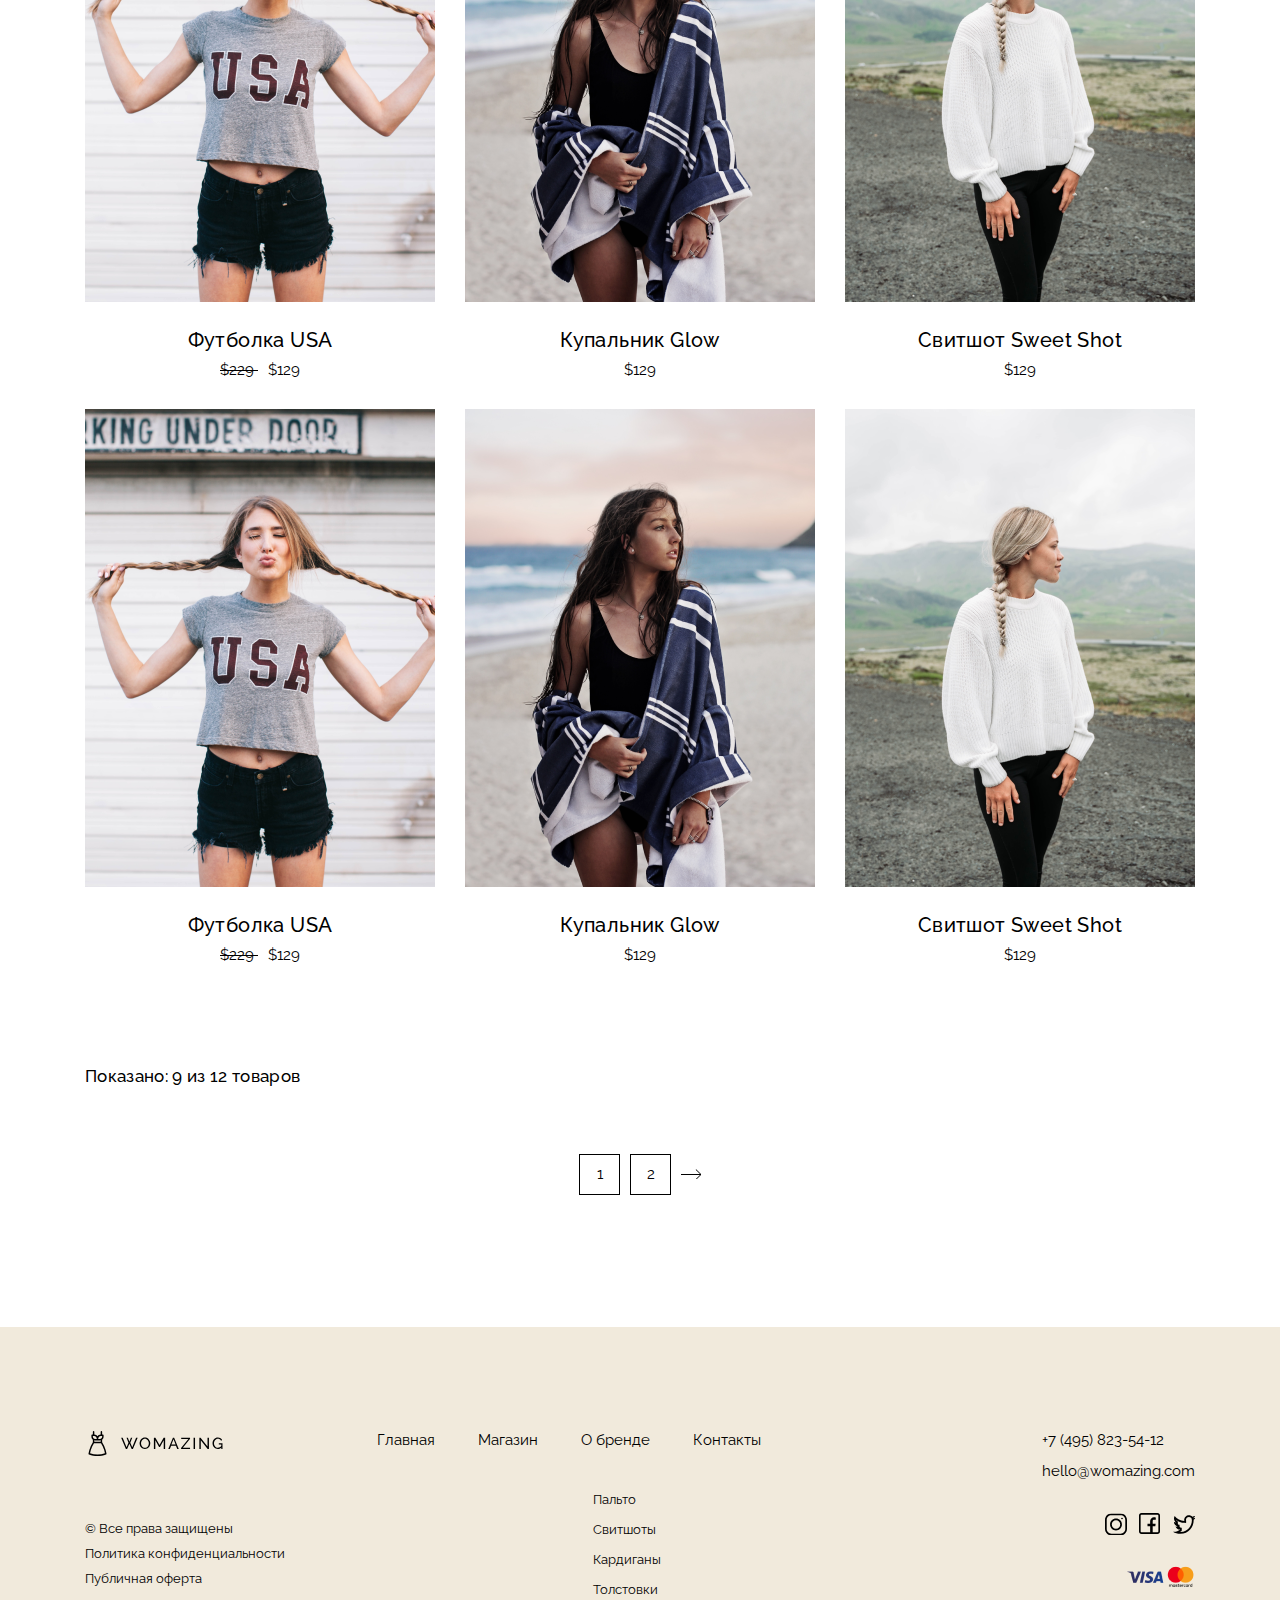
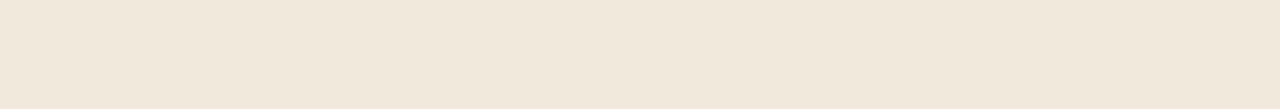
<file: shop.html>
<!DOCTYPE html>
<html lang="ru">

<head>
  <meta charset="UTF-8">
  <meta http-equiv="X-UA-Compatible" content="IE=edge">
  <title>Womazing</title>
  <meta name="viewport" content="width=device-width, initial-scale=1.0">
  <meta name="description" content="Пошив одежды на заказ, магазин одежды">
  <meta name="keywords" content="Футболка, Купальник, Свитшот, Новая коллекция">
  <!--og Tags-->
  <meta property="og:title" content="Womazing">
  <meta property="og:description" content="Футболка, Купальник, Свитшот, Новая коллекция">
  <meta property="og:type" content="article">
  <meta property="og:image" content="https://sitename.ru/img/preview.jpg">
  <!-- Favicon & Theme Color-->
  <meta name="theme-color" content="fff">
  <link rel="icon" type="image/png" href="img/icon-preview.png">
  <link rel="apple-touch-icon" href="img/Apple_icon.png">
  <!-- CSS-->
  <link href="https://fonts.googleapis.com/css2?family=Raleway:wght@400;500;700&amp;display=swap" rel="stylesheet">
  <link rel="stylesheet" href="css/style.css.map">
  <link rel="stylesheet" href="slick/slick.css">
  <link rel="stylesheet" href="slick/slick-theme.css">
  <link rel="stylesheet" href="css/style.css">
  <!--Bootstrap-->
</head>

<body>
  <!--preloader-->
  <div class="preloader-active" id="preloader-active">
    <div class="preloader">
      <div class="preloader-inner position-relative">
        <div class="preloader-circle"></div>
        <div class="preloader-img pere-text"><img src="img/header_logo.svg" alt="preloader"></div>
      </div>
    </div>
  </div>
  <!--/preloader-->
  <!--modal-->
  <div class="wrapper-modal" id="wrapper-modal">
    <div class="overlay" id="overlay"> </div>
    <!--Сообщение "спасибо" после отправки формы-->
    <div class="massage-for-user" id="massage-for-user">
      <div class="thx" id="thx">Отлично! Мы скоро вам перезвоним</div>
      <button class="btn-message-close btn-two" type="button">Закрыть</button>
    </div>
    <div class="modal-window" id="modal-window">
      <div>
        <button class="btn-close" type="button" id="btn-close"></button>
      </div>
      <form class="form-book form-book-modal" action="mail.php" id="form-book">
        <p class="form-paragrapw">Заказать обратный звонок</p>
        <input class="form-book-input" type="text" name="firstName" placeholder="Имя" required>
        <input class="form-book-input" type="email" name="email" placeholder="Email" required>
        <input class="form-book-input" type="number" for="tel" name="phoneNumber" placeholder="Телефон" required>
        <button class="select-btn btn" type="submit">Заказать звонок</button>
      </form>
    </div>
  </div>
  <!--/modal-->
  <!--header-->
  <header class="header" id="header">
    <div class="container">
      <div class="header-menu"><a class="logo" href="#logo"></a>
        <div class="header-nav">
          <nav class="nav">
            <ul class="menu-burger menu" id="navigation">
              <li class="menu__item"><a class="menu__link" href="index.html">Главная</a></li>
              <li class="menu__item"><a class="menu__link" href="shop.html">Магазин</a></li>
              <li class="menu__item"><a class="menu__link" href="about-brend.html">О бренде</a></li>
              <li class="menu__item"><a class="menu__link" href="contacts.html">Контакты</a></li><a class="menu__call"
                href="tel:+74958235412">+7 (495) 823-54-12</a>
              <button class="menu__close" type="button" id="closeMenu">Х</button>
            </ul>
          </nav>
        </div>
        <div class="call"><a class="call__modal" href="#"></a><a class="call__burger" href="#"></a><a
            class="call__number" href="tel:+74958235412">+7 (495) 823-54-12</a><a class="call__basket"
            href="basket.html"><img src="img/header_basket.svg" alt="basket"><span>3</span></a></div>
      </div>
    </div>
  </header>
  <!--/header-->
  <main>
  <!--offer-shop-->
  <section class="offer-shop" id="offer-shop">
    <div class="container">
      <div class="shop-offer">
        <div class="offer-shop__heading">
          <h1>Магазин </h1>
        </div>
        <div class="offer-shop__crumbs crumbs_stile">
          <p><b>Главная</b> &nbsp; &mdash; &nbsp; Магазин</p>
        </div>
      </div>
    </div>
  </section>
  <!--/offer-shop-->
  <!--tabs-->
  <section class="section-tabs" id="section-tabs">
    <div class="container">
      <div class="tabs">
        <nav>
          <div class="nav-tabs">
            <a class="nav-tabs__item btn-two nav-tabs__item_one active" href="#nav-all" id="nav-all-tab">Все</a>
            <a class="nav-tabs__item btn-two nav-tabs__item_two active" href="#nav-coat" id="nav-coat-tab">Пальто</a>
            <a class="nav-tabs__item btn-two nav-tabs__item_three active" href="sweetshot.html"
              id="nav-Sweatshirts-tab">Свитшоты</a>
            <a class="nav-tabs__item btn-two nav-tabs__item_four active" href="#nav-Cardigans"
              id="nav-Cardigans-tab">Кардиганы </a>
            <a class="nav-tabs__item btn-two nav-tabs__item_five active" href="#nav-Sweatshirts"
              id="nav-Sweatshirtse-tab">Толстовки</a>
          </div>
        </nav>
        <span class="catalog__crumbs catalog__crumbs_top crumbs">Показано: 9 из 12 товаров</span>
      </div>
    </div>
    <!--/tabs-->
  </section>
  <!--section-collection-->
  <section class="collection-shop" id="collection-shop">
    <div class="container">
      <div class="catalog catalog_shop">
        <div class="products__block products__block_shop">
          <div class="products__img"><img class="products__img_one" src="img/product-1.png" alt="product-img"></div>
          <h4 class="products__paragrapw">Футболка USA </h4><span class="products__span products__span_sale">
            <s>$229 </s></span><span class="products__span">$129</span>
        </div>
        <div class="products__block products__block_shop">
          <div class="products__img"><img class="products__img_two" src="img/product-2.png" alt="product-img"></div>
          <h4 class="products__paragrapw">Купальник Glow</h4><span class="products__span">$129</span>
        </div>
        <div class="products__block products__block_shop">
          <div class="products__img"><img class="products__img_three" src="img/product-3.png" alt="product-img"></div>
          <h4 class="products__paragrapw">Свитшот Sweet Shot </h4><span class="products__span">$129</span>
        </div>
        <div class="products__block products__block_shop">
          <div class="products__img"><img class="products__img_one" src="img/product-1.png" alt="product-img"></div>
          <h4 class="products__paragrapw">Футболка USA </h4><span class="products__span products__span_sale">
            <s>$229 </s></span><span class="products__span">$129</span>
        </div>
        <div class="products__block products__block_shop">
          <div class="products__img"><img class="products__img_two" src="img/product-2.png" alt="product-img"></div>
          <h4 class="products__paragrapw">Купальник Glow</h4><span class="products__span">$129</span>
        </div>
        <div class="products__block products__block_shop">
          <div class="products__img"><img class="products__img_three" src="img/product-3.png" alt="product-img"></div>
          <h4 class="products__paragrapw">Свитшот Sweet Shot </h4><span class="products__span">$129</span>
        </div>
        <div class="products__block products__block_shop">
          <div class="products__img"><img class="products__img_one" src="img/product-1.png" alt="product-img"></div>
          <h4 class="products__paragrapw">Футболка USA </h4><span class="products__span products__span_sale">
            <s>$229 </s></span><span class="products__span">$129</span>
        </div>
        <div class="products__block products__block_shop">
          <div class="products__img"><img class="products__img_two" src="img/product-2.png" alt="product-img"></div>
          <h4 class="products__paragrapw">Купальник Glow</h4><span class="products__span">$129</span>
        </div>
        <div class="products__block products__block_shop">
          <div class="products__img"><img class="products__img_three" src="img/product-3.png" alt="product-img"></div>
          <h4 class="products__paragrapw">Свитшот Sweet Shot </h4><span class="products__span">$129</span>
        </div>
      </div>
    </div>
  </section>
  <!--/section-collection-->
  <!--mini-tab-->
  <section class="tab" id="tab">
    <div class="container">
      <div class="mini">
        <div class="mini-crumbs"> <span class="mini__crumbs crumbs"> Показано: 9 из 12 товаров</span></div>
        <div class="mini-tab"><a class="mini-tab__tab mini-tab__tab_one stile-tab active" href="shop.html">1</a><a
            class="mini-tab__tab mini-tab__tab_two stile-tab" href="shop-2.html">2</a><a
            class="mini-tab__tab mini-tab__tab_arrow" href="shop-2.html"> </a></div>
      </div>
    </div>
  </section>
  <!--/mini-tab-->
</main>
  <!--footer-->
  <footer class="footer" id="footer">
    <div class="container">
      <div class="footer-block">
        <div class="footer-block__womazing womazing"> <a class="womazing__logo" href="#logo"></a><span
            class="womazing__text womazing__text_protection">© Все права защищены</span><a
            class="womazing__text womazing__text_policy" href="#">Политика конфиденциальности</a><a
            class="womazing__text womazing__text_offert" href="#">Публичная оферта</a>
        </div>
        <div class="footer-block__menu menu">
          <div class="menu__block block">
            <nav id="navigation">
              <ul class="menu-burger menu">
                <li class="block__main main"><a class="main__offer" href="index.html">Главная</a></li>
                <li class="block__main main"><a class="main__offer" href="shop.html">Магазин</a></li>
                <li class="block__main main"><a class="main__offer" href="about-brend.html">О бренде</a></li>
                <li class="block__main main"><a class="main__offer" href="contacts.html">Контакты</a></li>
              </ul>
            </nav>
          </div>
          <div class="menu__block2 block2">
            <nav class="main__nav">
              <ul class="main__ul">
                <li class="main__li li"><a class="li__link" href="#">Пальто </a></li>
                <li class="main__li li"><a class="li__link" href="sweetshot.html">Свитшоты</a></li>
                <li class="main__li li"> <a class="li__link" href="#">Кардиганы</a></li>
                <li class="main__li li"><a class="li__link" href="#">Толстовки</a></li>
              </ul>
            </nav>
          </div>
        </div>
        <div class="footer-block__meta meta"><a class="meta__link meta__link_tel" href=" tel:+74958235412">+7 (495)
            823-54-12</a><a class="meta__link meta__link_email" href="mailto:hello@womazing.com">hello@womazing.com</a>
          <div class="meta__socials socials">
            <!--noindex--><a class="socials__icon socials__icon_instagram" href="https://www.instagram.com/"></a><a
              class="socials__icon socials__icon_facebook" href="https://www.facebook.com/"></a><a
              class="socials__icon socials__icon_twitter" href="https://www.twitter.com/"></a>
            <!--/noindex-->
          </div>
          <div class="meta__visa visa">
            <!--noindex--><a class="visa__link" href="#"></a>
            <!--/noindex-->
          </div>
        </div>
      </div>
    </div>
  </footer>
  <!--/footer-->
  <script src="js/jquery-3.6.0.min.js"> </script>
  <script src="js/jquery.validate.min.js"></script>
  <script src="slick/slick.min.js"> </script>
  <script src="js/jquery-ui.js"> </script>
  <script src="js/main.js"> </script>
</body>

</html>
</file>
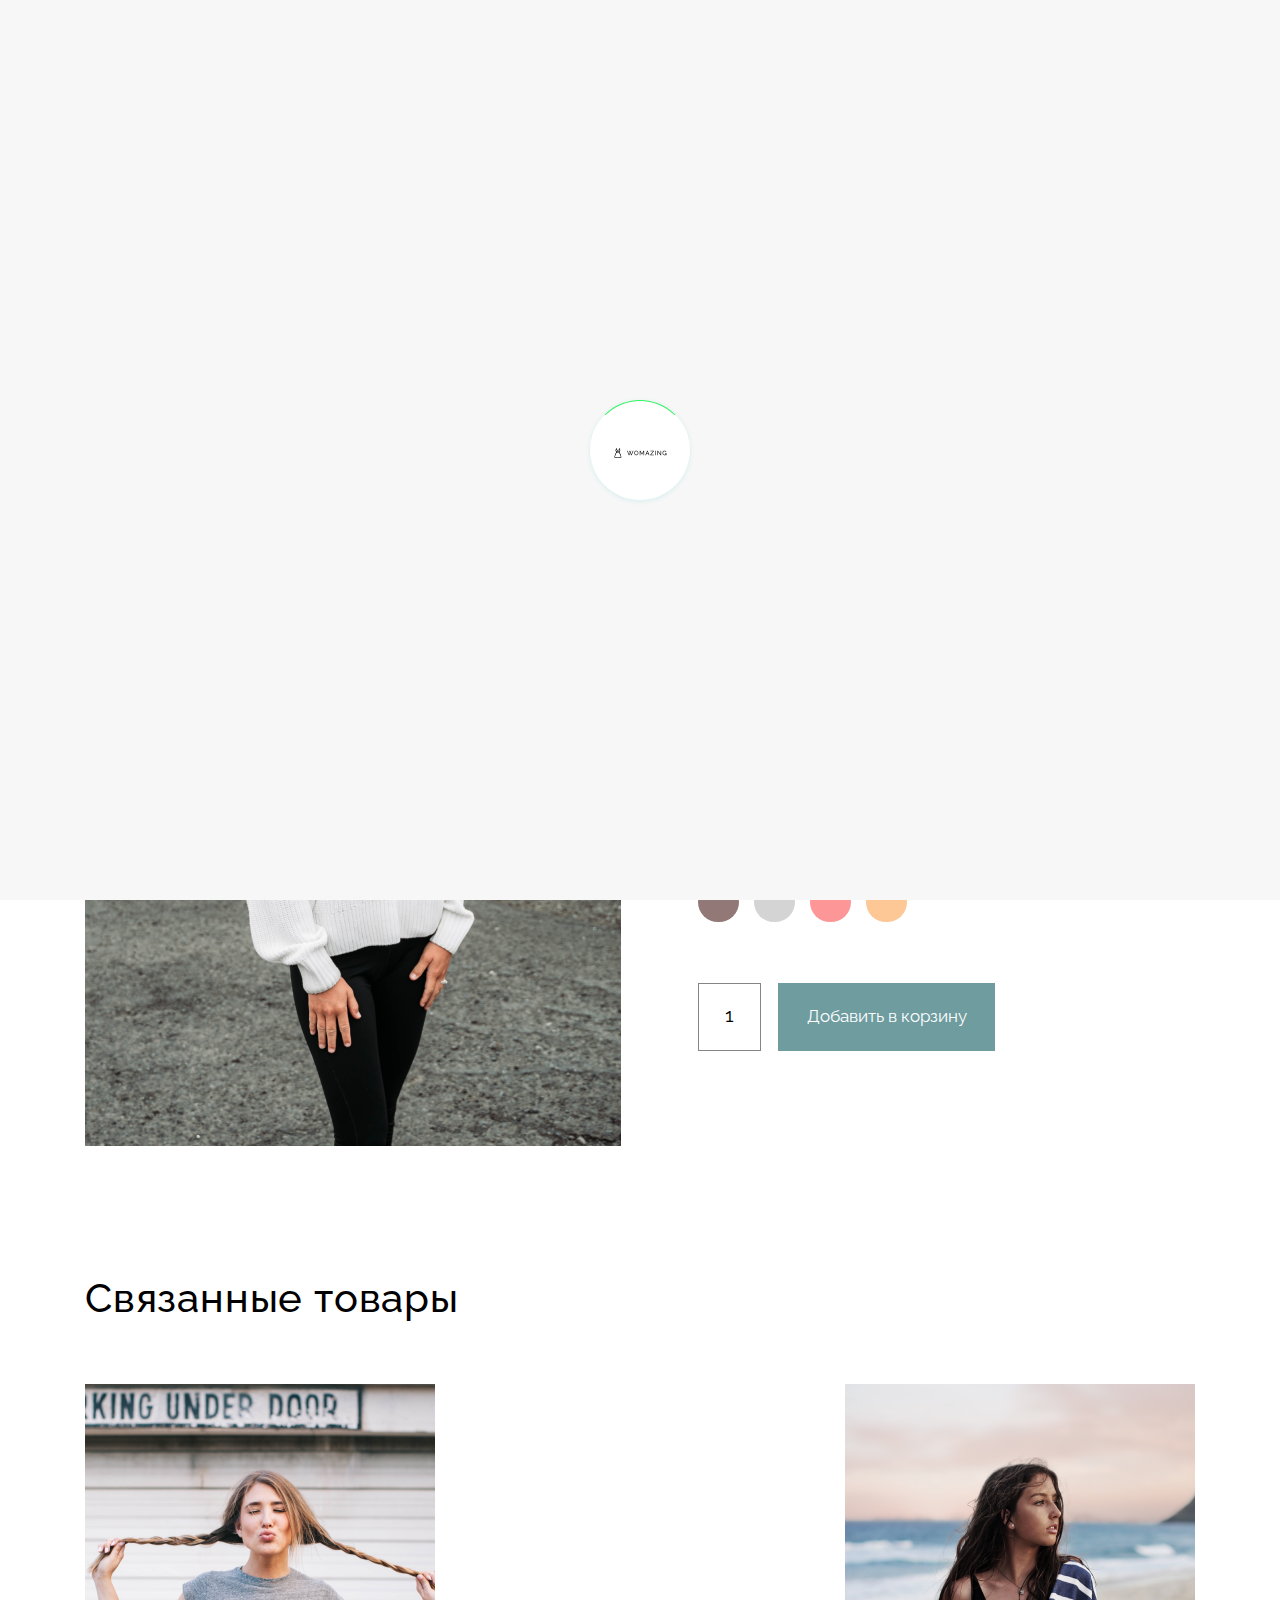
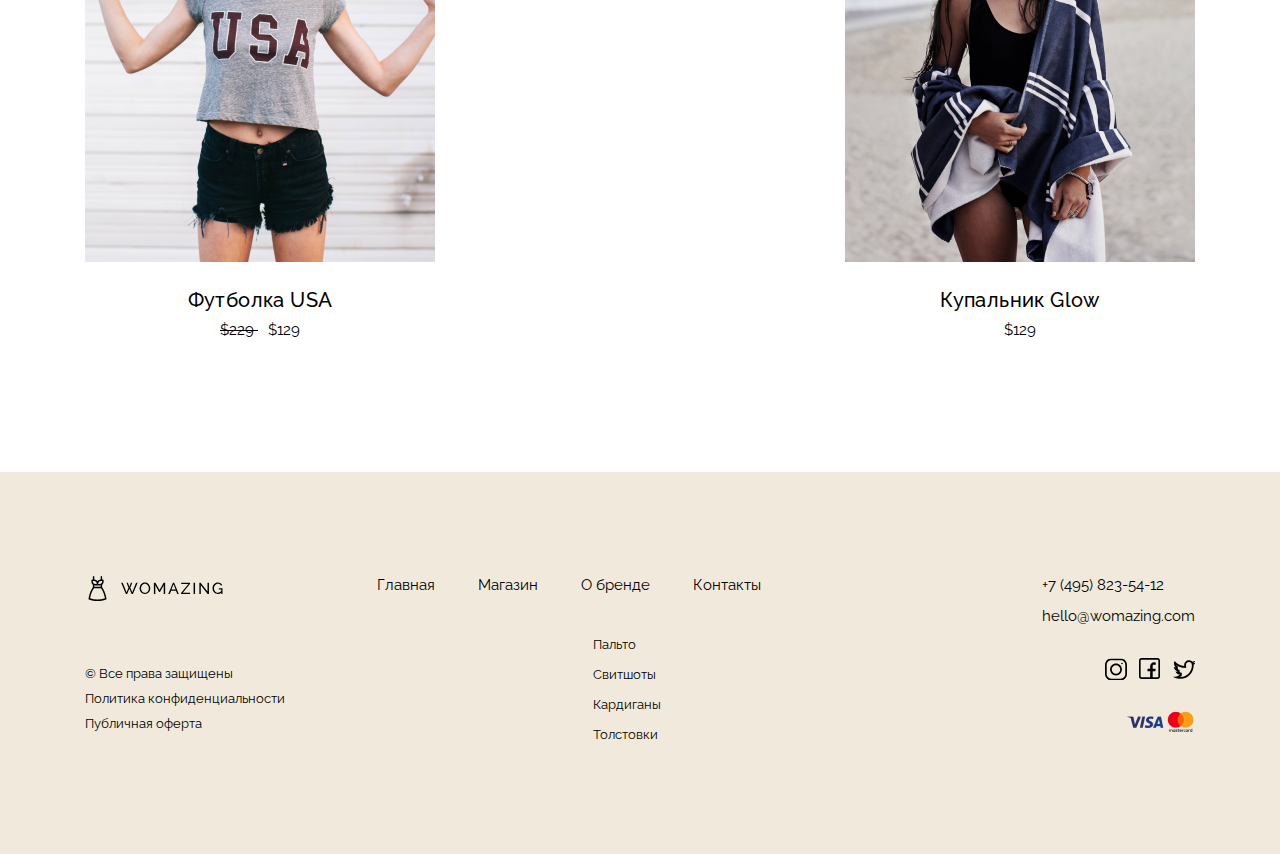
<file: sweetshot.html>
<!DOCTYPE html>
<html lang="ru">

<head>
  <meta charset="UTF-8">
  <meta http-equiv="X-UA-Compatible" content="IE=edge">
  <title>Womazing</title>
  <meta name="viewport" content="width=device-width, initial-scale=1.0">
  <meta name="description" content="Пошив одежды на заказ, магазин одежды">
  <meta name="keywords" content="Футболка, Купальник, Свитшот, Новая коллекция">
  <!--og Tags-->
  <meta property="og:title" content="Womazing">
  <meta property="og:description" content="Футболка, Купальник, Свитшот, Новая коллекция">
  <meta property="og:type" content="article">
  <meta property="og:image" content="https://sitename.ru/img/preview.jpg">
  <!-- Favicon & Theme Color-->
  <meta name="theme-color" content="fff">
  <link rel="icon" type="image/png" href="img/icon-preview.png">
  <link rel="apple-touch-icon" href="img/Apple_icon.png">
  <!-- CSS-->
  <link href="https://fonts.googleapis.com/css2?family=Raleway:wght@400;500;700&amp;display=swap" rel="stylesheet">
  <link rel="stylesheet" href="css/style.css.map">
  <link rel="stylesheet" href="slick/slick.css">
  <link rel="stylesheet" href="slick/slick-theme.css">
  <link rel="stylesheet" href="css/style.css">
  <!--Bootstrap-->
</head>

<body>
  <!--preloader-->
  <div class="preloader-active" id="preloader-active">
    <div class="preloader">
      <div class="preloader-inner position-relative">
        <div class="preloader-circle"></div>
        <div class="preloader-img pere-text"><img src="img/header_logo.svg" alt="preloader"></div>
      </div>
    </div>
  </div>
  <!--/preloader-->
  <!--modal-->
  <div class="wrapper-modal" id="wrapper-modal">
    <div class="overlay" id="overlay"> </div>
    <!--Сообщение "спасибо" после отправки формы-->
    <div class="massage-for-user" id="massage-for-user">
      <div class="thx" id="thx">Отлично! Мы скоро вам перезвоним</div>
      <button class="btn-message-close btn-two" type="button">Закрыть</button>
    </div>
    <div class="modal-window" id="modal-window">
      <div>
        <button class="btn-close" type="button" id="btn-close"></button>
      </div>
      <form class="form-book form-book-modal" action="mail.php" id="form-book">
        <p class="form-paragrapw">Заказать обратный звонок</p>
        <input class="form-book-input" type="text" name="firstName" placeholder="Имя" required>
        <input class="form-book-input" type="email" name="email" placeholder="Email" required>
        <input class="form-book-input" type="number" for="tel" name="phoneNumber" placeholder="Телефон" required>
        <button class="select-btn btn" type="submit">Заказать звонок</button>
      </form>
    </div>
  </div>
  <!--/modal-->
  <!--header-->
  <header class="header" id="header">
    <div class="container">
      <div class="header-menu"><a class="logo" href="#logo"></a>
        <div class="header-nav">
          <nav class="nav">
            <ul class="menu-burger menu" id="navigation">
              <li class="menu__item"><a class="menu__link" href="index.html">Главная</a></li>
              <li class="menu__item"><a class="menu__link" href="shop.html">Магазин</a></li>
              <li class="menu__item"><a class="menu__link" href="about-brend.html">О бренде</a></li>
              <li class="menu__item"><a class="menu__link" href="contacts.html">Контакты</a></li><a class="menu__call"
                href="tel:+74958235412">+7 (495) 823-54-12</a>
              <button class="menu__close" type="button" id="closeMenu">Х</button>
            </ul>
          </nav>
        </div>
        <div class="call"><a class="call__modal" href="#"></a><a class="call__burger" href="#"></a><a
            class="call__number" href="tel:+74958235412">+7 (495) 823-54-12</a><a class="call__basket"
            href="basket.html"><img src="img/header_basket.svg" alt="basket"><span>3</span></a></div>
      </div>
    </div>
  </header>
  <!--/header-->
  <!--offer-shop-->
  <section class="offer-sweetshot" id="offer-shop">
    <div class="container">
      <div class="sweetshot-offer">
        <div class="sweetshot-offer__heading">
          <h1>Свитшот Sweet Shot</h1>
        </div>
        <div class="sweetshot-offer__crumbs crumbs_stile">
          <p><b>Главная</b> &nbsp; &mdash; &nbsp; <b>Свитшоты</b> &nbsp; &mdash; &nbsp; Свитшот Sweet Shot</p>
        </div>
      </div>
    </div>
  </section>
  <!--/offer-shop-->
  <!--product-swt-->
  <section class="product-swt" id="product-swt">
    <div class="container">
      <div class="sweetshot">
        <div class="sweetshot__img"> </div>
        <div class="sweetshot__calculator calculator">
          <div class="calculator__block span"><span class="span__one">$311</span><span class="span__two">
              <s>$450</s></span></div>
          <div class="calculator__block size">
            <p class="size__paragrapw">Выберите размер</p>
            <div class="size__tab tab-product"> <a class="tab-product__size stile-tab" href="#">S</a><a
                class="tab-product__size stile-tab" href="#">M</a><a class="tab-product__size stile-tab"
                href="#">L</a><a class="tab-product__size stile-tab" href="#">XL</a><a
                class="tab-product__size stile-tab" href="#">XXL</a></div>
          </div>
          <div class="calculator__block color-product">
            <p class="color-product__paragrapw">Выберите цвет</p>
            <div class="color-product__tabs tabs-color"><a class="tabs-color__tab tabs-color__tab_brown" href="#"></a><a
                class="tabs-color__tab tabs-color__tab_gray" href="#"></a><a
                class="tabs-color__tab tabs-color__tab_pink" href="#"></a><a
                class="tabs-color__tab tabs-color__tab_yellow" href="#"></a></div>
          </div>
          <div class="calculator__block c-btn"> <a class="c-btn__sweet c-btn__sweet_quantity" href="#">1</a><a
              class="c-btn__sweet c-btn__sweet_basket btn" href="#">Добавить в корзину </a></div>
        </div>
      </div>
    </div>
  </section>
  <!--///product-swt-->
  <!--section-collection-->
  <section class="collection-sweetshot" id="collection-sweetshot">
    <div class="container">
      <div class="catalog catalog_sweetshot">
        <h2 class="catalog__paragrapw">Связанные товары</h2>
        <div class="cattalog__products catalog__products_sweetshot products">
          <div class="products__block">
            <div class="products__img"><img class="products__img_one" src="img/product-1.png" alt="product-img"></div>
            <h4 class="products__paragrapw">Футболка USA </h4><span class="products__span products__span_sale">
              <s>$229 </s></span><span class="products__span">$129</span>
          </div>
          <div class="products__block">
            <div class="products__img"><img class="products__img_two" src="img/product-2.png" alt="product-img"></div>
            <h4 class="products__paragrapw">Купальник Glow</h4><span class="products__span">$129</span>
          </div>
        </div>
      </div>
    </div>
  </section>
  <!--/section-collection-->
  <!--footer-->
  <footer class="footer" id="footer">
    <div class="container">
      <div class="footer-block">
        <div class="footer-block__womazing womazing"> <a class="womazing__logo" href="#logo"></a><span
            class="womazing__text womazing__text_protection">© Все права защищены</span><a
            class="womazing__text womazing__text_policy" href="#">Политика конфиденциальности</a><a
            class="womazing__text womazing__text_offert" href="#">Публичная оферта</a>
        </div>
        <div class="footer-block__menu menu">
          <div class="menu__block block">
            <nav id="navigation">
              <ul class="menu-burger menu">
                <li class="block__main main"><a class="main__offer" href="index.html">Главная</a></li>
                <li class="block__main main"><a class="main__offer" href="shop.html">Магазин</a></li>
                <li class="block__main main"><a class="main__offer" href="about-brend.html">О бренде</a></li>
                <li class="block__main main"><a class="main__offer" href="contacts.html">Контакты</a></li>
              </ul>
            </nav>
          </div>
          <div class="menu__block2 block2">
            <nav class="main__nav">
              <ul class="main__ul">
                <li class="main__li li"><a class="li__link" href="#">Пальто </a></li>
                <li class="main__li li"><a class="li__link" href="sweetshot.html">Свитшоты</a></li>
                <li class="main__li li"> <a class="li__link" href="#">Кардиганы</a></li>
                <li class="main__li li"><a class="li__link" href="#">Толстовки</a></li>
              </ul>
            </nav>
          </div>
        </div>
        <div class="footer-block__meta meta"><a class="meta__link meta__link_tel" href=" tel:+74958235412">+7 (495)
            823-54-12</a><a class="meta__link meta__link_email" href="mailto:hello@womazing.com">hello@womazing.com</a>
          <div class="meta__socials socials">
            <!--noindex--><a class="socials__icon socials__icon_instagram" href="https://www.instagram.com/"></a><a
              class="socials__icon socials__icon_facebook" href="https://www.facebook.com/"></a><a
              class="socials__icon socials__icon_twitter" href="https://www.twitter.com/"></a>
            <!--/noindex-->
          </div>
          <div class="meta__visa visa">
            <!--noindex--><a class="visa__link" href="#"></a>
            <!--/noindex-->
          </div>
        </div>
      </div>
    </div>
  </footer>
  <!--/footer-->
  <script src="js/jquery-3.6.0.min.js"> </script>
  <script src="js/jquery.validate.min.js"></script>
  <script src="slick/slick.min.js"> </script>
  <script src="js/jquery-ui.js"> </script>
  <script src="js/main.js"> </script>
</body>

</html>
</file>
<file: css/style.css>
* {
  box-sizing: border-box;
}

body {
  color: #000;
  font: 400 15px 'Raleway', sans-serif;
  padding: 0;
  margin: 0;
}

button,
button:hover,
button:focus {
  outline: none;
  border: none;
  cursor: pointer;
}

img {
  display: block;
  max-width: 100%;
  -o-object-fit: cover;
  object-fit: cover;
}

ul,
li {
  display: block;
  padding: 0;
  margin: 0;
}

h1,
h2,
h3,
h4,
h5,
h6 {
  padding: 0;
  margin: 0;
}

p {
  line-height: 1.4em;
  letter-spacing: 0.02em;
}

a {
  text-decoration: none;
  color: #000;
  display: block;
}

button {
  border: none;
  background: none;
  display: block;
}

h1 {
  font: 500 55px 'Raleway', sans-serif;
  line-height: 1.1em;
  letter-spacing: 0.02em;
}

h2 {
  font-size: 40px;
  font-weight: 500;
  line-height: 1.1em;
  letter-spacing: 0.02em;
}

h3 {
  font-size: 25px;
  font-weight: 500;
  line-height: 1.4em;
  letter-spacing: 0.02em;
}

h4 {
  font-size: 20px;
  font-weight: 500;
  line-height: 1.4em;
  letter-spacing: 0.02em;
}

.container {
  max-width: 1140px;
  margin: 0 auto;
  padding: 0 15px;
}

.btn {
  font-size: 17px;
  width: 100%;
  display: block;
  color: #fff;
  text-align: center;
  background-color: #6E9C9F;
  transition: background-color 0.5s ease;
  max-width: 243px;
  padding: 23px 26px;
}

.btn:hover {
  background-color: #509498;
  color: #fff;
  transition: background-color 0.5s ease;
}

.btn:active {
  background-color: #509498;
  box-shadow: none;
}

.btn-two {
  font-size: 17px;
  display: block;
  width: 100%;
  border: 1px solid #6E9C9F;
  color: #6E9C9F;
  text-align: center;
  max-width: 243px;
  padding: 23px 26px;
  transition: background-color 0.5s ease;
}

.btn-two:hover {
  background-color: #6E9C9F;
  color: #fff;
  transition: background-color 0.5s ease;
}

.btn-two:active {
  background-color: #fff;
  box-shadow: none;
}

.stile-tab {
  color: #000;
  display: flex;
  align-items: center;
  justify-content: center;
  width: 41px;
  height: 41px;
  text-align: center;
  border: 1px solid #000;
}

.stile-tab:hover {
  background-color: #000;
  color: #fff;
}

.crumbs_stile {
  margin-top: 27px;
  font-size: 17px;
  font-weight: 500;
}

/*header*/

.header {
  z-index: 5;
  width: 100%;
  padding: 51px 0 41px;
}

.header-menu {
  display: flex;
  align-items: center;
  justify-content: space-between;
  position: relative;
}

.header_fixed {
  position: fixed;
  left: 0;
  top: 0;
  background-color: #fff;
  box-shadow: 0px 4px 15px rgba(0, 0, 0, 0.05);
}

 .logo {
  background-image: url("../img/header_logo.svg");
  display: block;
  width: 139px;
  height: 25px;
} 

.menu-burger {
  position: relative;
  display: flex;
  margin-right: 33px;
}
.menu-item-51, .menu-item-52, .menu-item-53 {
  margin: 0 !important;
}

.menu__item, .menu-item:not(:first-child) {
  margin-left: 49px;
}




.menu__link:hover {
  color: #6E9C9F;
  text-shadow: 0 0 0.65px #6E9C9F, 0 0 0.65px #6E9C9F;
  transition: color 0.5s ease;
}

.menu__close {
  position: absolute;
  top: 10px;
  right: 15px;
  display: none;
  background: none;
  border: none;
  font-size: 26px;
  font-weight: 700;
  color: #858585;
}

.menu__call {
  display: none;
}

.menu__call:hover {
  color: #6E9C9F;
  text-shadow: 0 0 0.65px #6E9C9F, 0 0 0.65px #6E9C9F;
  transition: color 0.5s ease;
}

.call {
  display: flex;
  align-items: center;
}

.call__modal {
  background-color: transparent;
  background-image: url("../img/header_call.svg");
  border: none;
  width: 15px;
  height: 15px;
  margin-right: 17px;
}

.call__modal:hover {
  border-radius: 1px;
  background-color: #6E9C9F;
  background-image: url("../img/header_call-hover.svg");
  transition: background-color 0.5s ease;
  transition: background-image 0.5s ease;
  width: 15px;
  height: 15px;
}

.call__number {
  margin-right: 70px;
}

.call__basket {
  position: relative;
}

.call__basket img {
  width: 24px;
  height: 24px;
}

.call__basket span {
  font-size: 9px;
  position: absolute;
  border-radius: 100px;
  right: -13px;
  top: 0;
  background-color: #998E78;
  padding: 1px 5px 3px;
}

.call__burger {
  background: url("../img/burger.svg") no-repeat top right/cover;
  border: none;
  width: 20px;
  height: 12px;
  margin-right: 30px;
  display: none;
}

/*modal-window*/

#wrapper-modal {
  width: 100%;
  height: 100%;
  display: none;
  position: fixed;
  top: 0;
  left: 0;
  z-index: 3;
}

#wrapper-modal.active {
  display: block;
}

#overlay {
  position: absolute;
  top: 0;
  left: 0;
  width: 100%;
  height: 100%;
  z-index: 50;
  background: rgba(110, 156, 159, 0.95);
  opacity: 1.1;
}

#modal-window {
  position: absolute;
  top: 50%;
  left: 50%;
  transform: translate(-50%, -50%);
  width: 491px;
  height: 503px;
  z-index: 50;
  background-color: #ffffff;
}

#thx {
  font-size: 25px;
}

.btn-message-close {
  padding: 22px 50px;
  margin: 50px auto 0px;
}

#massage-for-user {
  display: none;
  padding: 70px;
  position: relative;
  top: 30%;
  left: 30%;
  z-index: 50;
  width: 600px;
  height: 268px;
  color: #000;
  background-color: #fff;
}

/*form*/

.form-book {
  padding: 23px 70px 70px;
}

.form-book-input {
  border: none;
  outline: none;
  font-size: 17px;
  width: 350px;
  border-bottom: 1px solid #000;
  margin-top: 35px;
  padding-bottom: 16px;
}

.form-paragrapw {
  font-weight: 500;
  font-size: 25px;
  margin: 0 auto;
}

.select-btn {
  width: 351px;
  margin: 0 auto;
  margin-top: 35px;
}

.btn-close {
  background: url("../img/close_btn.png");
  width: 15px;
  height: 15px;
  margin: 32px 0 0 445px;
}

/*offer*/

.offer {
  position: relative;
  padding-bottom: 119px;
}

.offer::after {
  content: '';
  display: block;
  width: 705px;
  height: 826px;
  background-color: #f1eadc;
  position: absolute;
  top: -120px;
  right: 137px;;
  z-index: -1;
}

.style {
  display: flex;
  position: relative;
}

.description__heading {
  margin: 147px 0 0;
  max-width: 573px;
}

.description__paragrapw {
  text-align: end;
  font-size: 20px;
  margin: 46px 27px 0px;
  max-width: 385px;
  line-height: 1.4em;
  letter-spacing: 0.02em;
}

.offer-btn {
  display: flex;
  margin: 53px 0 0 74px;
}

.offer-btn__arrow {
  width: 67px;
  padding: 19px 26px;
  background-color: rgba(110, 156, 159, 0.1);
  transition: all 0.5s ease;
}

.offer-btn__arrow::after {
  content: '';
  display: block;
  background: url("../img/header_vector.svg") no-repeat;
  width: 14px;
  height: 28px;
  transition: all 0.5s ease;
}

.offer-btn__shop {
  width: 243px;
  background-color: #6E9C9F;
  padding: 23px 26px;
}

.banner__bacground {
  z-index: -1;
  position: absolute;
  right: -245px;
  top: -119px;
}

.banner__one {
  z-index: 2;
  position: absolute;
  right: 350px;
  top: 383px;
}

.banner__two {
  max-width: 412px;
  margin-left: -29px;
  z-index: 1;
}

.banner__three {
  z-index: 2;
  position: absolute;
  right: -105px;
  top: 120px;
}

/*slider-slick-offer*/

.slick-slider {
  outline: none;
}

.slick-list {
  max-width: 730px;
}

.slick-track {
  width: 1110px;
}

.slick-dots {
  bottom: -45px;
  display: block;
  width: 100%;
  padding: 0px;
  margin: 0px 0 0 -46px;
  list-style: none;
  text-align: center;
}

.slick-dots li button::before {
  width: 28px;
  height: 4px;
  content: '';
  background: url("../img/dots.jpg");
  background: black;
}

.slick-dots li {
  margin: 0 12px;
}

.slick-prev {
  top: 228px;
  left: -65px;
}

.slick-prev::before {
  background: url("../img/bottom_vector_left.svg") no-repeat;
  font-family: '';
  font-size: 39px;
  opacity: 1;
}

.slick-next {
  top: 228px;
  right: -45px;
}

.slick-next::before {
  background: url("../img/bottom-vector_right.svg") no-repeat;
  font-family: '';
  font-size: 39px;
}

.dots {
  background: url("../img/bottom-vector_right.svg") no-repeat right center/cover;
  font-family: '';
}

/*section-catalog*/

.collection {
  padding: 65px 0 65px;
}

.catalog {
  flex-wrap: wrap;
}

.catalog__btn {
  margin-top: 65px;
  margin: 65px auto 0;
}

.swiper-wrapper {
  width: 90%;
  z-index: 0;
}

.catalog_shop {
  display: flex;
  justify-content: space-between;
}

.products__block_shop {
  margin-bottom: 30px;
}

.products {
  margin-top: 93px;
  justify-content: space-between;
  display: flex;
}

.products__block {
  max-width: 350px;
  text-align: center;
  z-index: 0;
}

.products__paragrapw {
  font-size: 20px;
  margin: 24px 0 7px;
  font-weight: 500;
}

.products__span_sale {
  margin-right: 10px;
}

.products__img {
  position: relative;
  cursor: pointer;
  overflow: hidden;
}

.products__img:hover::after {
  opacity: 1;
  transition: opacity .5s ease;
}

.products__img:after {
  content: url("../img/catalog-vector.svg");
  width: 100%;
  height: 100%;
  position: absolute;
  left: 0;
  top: 0;
  background-color: rgba(110, 156, 159, 0.64);
  opacity: 0;
  display: flex;
  align-items: center;
  justify-content: center;
  transition: opacity .5s ease;
}

/*section-advantages*/

.advantages {
  padding: 70px 0 65px;
}

.content {
  display: flex;
  margin-top: 94px;
}

.content__block {
  max-width: 305px;
}

.content__block:not(:first-child) {
  margin-left: 75px;
}

.content__description {
  margin-top: 35px;
}

.content__paragrapw {
  margin-top: 26px;
  font-size: 17px;
  font-weight: 500;
}

/* section-team*/

.team {
  padding: 78px 0 100px;
}

.dream-team ul {
  position: absolute;
  top: 412px;
}

.dream-team li button::before {
  background: #fff;
}

.block-slide {
  display: flex;
  margin-top: 92px;
  justify-content: space-between;
}

.block-slide__slider {
  z-index: 0;
}

.text {
  max-width: 285px;
}

.text__heading {
  margin-top: 79px;
}

.text__paragpapw {
  margin-top: 28px;
  font-weight: 500;
  font-size: 17px;
}

.text__span {
  max-width: 180px;
  margin-top: 31px;
  display: block;
  color: #6E9C9F;
  font-size: 17px;
  cursor: pointer;
}

.text__span:hover {
  padding-bottom: 10px;
  border-bottom: 1px solid #CEDEDF;
  transition: border 0.5s ease;
}

/*footer*/

.footer {
  padding: 104px 0 97px;
  background-color: #F1EADC;
  font-size: 13px;
}

.footer-block__menu a {
  padding-bottom: 14px;
  border-bottom: 1px solid transparent;
}

.footer-block__menu a:hover {
  padding-bottom: 14px;
  border-bottom: 1px solid #CEDEDF;
  transition: border 0.5s ease;
  color: #6E9C9F;
  text-shadow: 0 0 0.65px #6E9C9F, 0 0 0.65px #6E9C9F;
  transition: color 0.5s ease;
}

.footer-block {
  display: flex;
  justify-content: space-between;

}


.footer-block__womazing {
  display: flex;
  flex-direction: column;
  width: 200px;
}

.footer-block__menu {
  max-width: 420px;
  margin-left: 92px;
  margin-right: auto;
}

.footer-block .meta__link_email {
  margin-top: 13px;
}

.womazing__logo {
  background: url("../img/header_logo.svg") no-repeat;
  display: block;
  width: 139px;
  height: 25px;
}

.womazing__text_protection {
  margin-top: 65px;
}

.womazing__text_policy {
  margin-top: 10px;
}

.womazing__text_offert {
  margin-top: 10px;
}

.block {
  display: flex;
}

.block__main:not(:last-child) {
  margin-right: 43px;
}

.main__offer {
  font-size: 15px;
}
.main__nav {
  max-width: 78px;
  margin: 28px 123px 0 auto;
}

.meta {
  font-size: 15px;
}

.meta__link_mail {
  margin-top: 9px;
}

.meta__socials {
  display: flex;
}

.socials {
  margin-top: 33px;
  justify-content: flex-end;
}

.socials__icon_instagram {
  background: url("../img/instagram.svg") no-repeat;
  width: 22px;
  height: 22px;
}

.socials__icon_facebook {
  background: url("../img/facebook.svg") no-repeat;
  width: 22px;
  height: 22px;
}

.socials__icon_twitter {
  background: url("../img/twitter.svg") no-repeat;
  width: 22px;
  height: 22px;
}

.socials__icon:not(:last-child) {
  margin-right: 12px;
}

.visa__link {
  background: url("../img/visa-mastercard.png") no-repeat;
  width: 68px;
  height: 22px;
  margin-top: 31px;
  margin-left: auto;
}

/*shop-page*/

.offer-shop {
  padding: 151px 0 171px;
}

.catalog__crumbs_top {
  margin-top: 91px;
}

.section-tabs {
  padding: 27px 0 30px;
}

.collection-shop {
  padding: 38px 0 38px;
}

.catalog__products_shop-one {
  margin-top: 63px;
}

.catalog__products_shop-two {
  margin-top: 0;
}

.catalog_shop {
  padding: 0;
}

.nav-tabs {
  display: flex;
  flex-wrap: wrap;
}

.nav-tabs__item {
  color: #000;
  width: 179px;
  padding: 20px 44px;
  border: 1px solid #000;
}

.nav-tabs__item:hover {
  background-color: #000;
  color: #fff;
}

.nav-tabs__item_one {
  width: 162px;
  height: 62px;
}

.nav-tabs__item_two {
  width: 191px;
  height: 62px;
}

.nav-tabs__item_three {
  width: 216px;
  height: 62px;
}

.nav-tabs__item_four {
  width: 223px;
  height: 62px;
}

.nav-tabs__item_five {
  width: 218px;
  height: 62px;
}

.nav-tabs__item:not(:first-child) {
  margin-left: 10px;
}

.crumbs {
  font-size: 17px;
  font-weight: 500;
  line-height: 1.4em;
  letter-spacing: 0.02em;
  display: block;
}

.tab {
  padding: 33px 0 132px;
}

.mini-tab {
  display: flex;
  justify-content: center;
  margin-top: 65px;
  align-items: center;
}

.mini-tab__tab_one {
  margin-right: 10px;
}

.mini-tab__tab_two {
  margin-right: 10px;
}

.mini-tab__tab_arrow {
  background: url("../img/shop-vector.svg") no-repeat;
  width: 20px;
  height: 10px;
}

/*sweethot*/

.offer-sweetshot {
  padding: 71px 0 56px;
}

.product-swt {
  padding: 45px 0 65px;
}

.sweetshot {
  flex-wrap: wrap;
  display: flex;
}

.sweetshot__img {
  background: url("../img/sweethot/sweetsot-img.png") no-repeat left center/contain;
  width: 536px;
  height: 729px;
}

.calculator {
  margin-left: 77px;
}

.span {
  margin-top: 117px;
  color: #998E78;
  font-size: 40px;
  font-weight: 500;
}

.span__one {
  margin-right: 29px;
}

.span__two {
  font-size: 30px;
  font-weight: 500;
}

.size {
  margin-top: 59px;
}

.size__paragrapw {
  font-size: 20px;
  font-weight: 500;
}

.tab-product {
  display: flex;
  margin-top: 31px;
}

.tab-product__size:not(:last-child) {
  margin-right: 15px;
}

.color-product__paragrapw {
  font-size: 20px;
  font-weight: 500;
  margin-top: 59px;
}

.tabs-color {
  display: flex;
}

.tabs-color__tab {
  display: flex;
  margin-top: 35px;
}

.tabs-color__tab:not(:last-child) {
  margin-right: 15px;
}

.tabs-color__tab_brown {
  background-color: #927876;
  border-radius: 100px;
  padding: 20px;
  width: 41px;
}

.tabs-color__tab_gray {
  background-color: #D4D4D4;
  border-radius: 100px;
  padding: 20px;
  width: 41px;
}

.tabs-color__tab_pink {
  background-color: #FD9696;
  border-radius: 100px;
  padding: 20px;
  width: 41px;
}

.tabs-color__tab_yellow {
  background-color: #FDC796;
  border-radius: 100px;
  padding: 20px;
  width: 41px;
}

.c-btn {
  margin-top: 61px;
  display: flex;
}

.c-btn__sweet_quantity {
  width: 68px;
  height: 68px;
  font-size: 20px;
  padding: 19px 26px;
  background-color: #fff;
  border: 1px solid #858585;
  color: #000;
  margin-right: 17px;
}

.collection-sweetshot {
  padding: 65px 0 133px;
}

.catalog__products_sweetshot {
  margin-top: 64px;
}

/*about-brend*/

.brend_offer {
  padding: 150px 0 65px;
}

.idea {
  padding: 131px 0 65px;
}

.idea-woomen {
  display: flex;
}

.idea-woomen-block {
  max-width: 560px;
  margin: 121px 0 0 auto;
}

.woomen-paragrapw_one {
  margin-top: 46px;
  font-size: 17px;
  font-weight: 500;
}

.woomen-paragrapw_two {
  margin-top: 31px;
  font-size: 17px;
  font-weight: 500;
}

/*magic*/

.magic {
  padding: 65px 0 131px;
}

.magic-woomen {
  display: flex;
}

.magic-woomen-img {
  margin-left: auto;
}

.magic-woomen-block {
  max-width: 545px;
  margin: 83px 0;
}

.woomen-paragrapw_one {
  margin-top: 46px;
  font-size: 17px;
  font-weight: 500;
}

.woomen-paragrapw_two {
  margin-top: 31px;
  font-size: 17px;
  font-weight: 500;
}

.woomen-paragrapw_btn {
  margin: 137px auto 0;
  max-width: 259px;
}

/*contacts*/

.contacts-offer {
  padding: 153px 0 35px;
}

.map {
  padding: 163px 0 49px;
}

.map-block {
  width: 100%;
  height: 475px;
  background: #858585;
}

.ymaps {
  height: 475px;
}

.map.container-fluid {
  height: 250px;
  padding: 0;
}

.contacts {
  padding: 65px 0 65px;
}

.contacts-block {
  display: flex;
}

.contacts-block__link:not(:last-child) {
  margin-right: 111px;
}

.link-contacts__heading {
  font-size: 17px;
  font-weight: 500;
}

.link-contacts__btn {
  font-size: 20px;
  font-weight: 500;
  margin-top: 20px;
}

/*form2*/

.contacts-form {
  padding: 67px 0 276px;
}

.form-two {
  max-width: 443px;
}

.form-two__input {
  max-width: 350px;
  width: 100%;
  border: none;
  outline: none;
  font-size: 17px;
  width: 350px;
  border-bottom: 1px solid #000;
  padding-bottom: 16px;
}

.form-two__input_one {
  margin-top: 69px;
}

.form-two__input_two {
  margin-top: 35px;
}

.form-two__input_three {
  margin-top: 39px;
}

.form-two__input_four {
  margin-top: 37px;
  padding-bottom: 110px;
}

.form-two__btn {
  width: 189px;
  margin: 0;
  margin-top: 35px;
}

.massage-for-user_two,
.massage-false-user {
  max-width: 437px;
  width: 100%;
  background-color: #F1EADC;
  padding: 34px 78px;
  margin-top: 64px;
  font-size: 17px;
  display: none;
}

/*backet*/

.backet-shop {
  padding: 150px 0 107px;
}

.backet-product {
  padding: 93px 0 133px;
}

.product-backet__one {
  display: flex;
  flex-wrap: wrap;
}

.price__product {
  display: flex;
  align-items: center;
}

.price__element_one {
  margin-top: 80px;
}

.price__element_two {
  margin: 77px 0 0 38px;
}

.price__element_three {
  margin-left: 36px;
  font-size: 17px;
  margin-top: 76px;
  font-weight: 500;
}

.choose {
  margin-left: 134px;
}

.choose__element_one {
  margin-top: 158px;
  display: block;
  font-size: 17px;
  font-weight: 500;
}

.price__quantity {
  display: flex;
  justify-content: space-between;
}

.quantity {
  margin-left: 134px;
}

.quantity__element_one {
  margin-top: 144px;
  display: block;
  font-size: 17px;
  font-weight: 500;
  padding: 10px 23px;
}

.total {
  margin-left: 167px;
}

.total__element_one {
  margin-top: 158px;
  display: block;
  font-size: 17px;
  font-weight: 500;
}

.form {
  margin-top: 74px;
}

.outcome-span_price {
  margin-left: 23px;
}

.block_none {
  display: none;
}

.haiding-btn__arrange {
  max-width: 150px;
}

.product-backet__two {
  margin-top: 74px;
}

.coupon {
  margin-top: 74px;
}

.form {
  display: flex;
}

.product-backet__span {
  margin-top: 90px;
  display: flex;
  justify-content: center;
}

.form-iput {
  width: 100%;
}

.form-iput__send_one {
  width: 252px;
  border: none;
  outline: none;
  border-bottom: 1px solid #000;
  padding: 10px 80px 0 0;
  font-size: 17px;
  font-weight: 500;
  color: #868686;
}

.form-iput__send_two {
  margin-left: 16px;
  background-color: #fff;
}

.form-iput__send_three {
  margin-left: auto;
  background-color: #fff;
}

.haiding-btn {
  max-width: 538px;
  margin-top: 16px;
  display: flex;
  align-items: center;
}

.outcome {
  display: flex;
  justify-content: flex-end;
  flex-wrap: wrap;
  margin-top: 29px;
}

.outcome-span {
  display: flex;
  margin: 24px 0 auto;
}

.outcome-span_price {
  font-size: 17px;
  font-weight: 500;
}

.haiding-btn {
  margin-left: auto;
}

.haiding-btn__arrange_one {
  max-width: 150px;
  width: 100%;
  background-color: #F1EADC;
  padding: 20px 35px;
  font-size: 25px;
  font-weight: 500;
}

.haiding-btn__arrange_two {
  max-width: 127px;
  width: 100%;
  background-color: #F1EADC;
  padding: 20px 35px;
  font-size: 25px;
  font-weight: 500;
}

.haiding-btn__arrange_three {
  margin-left: 15px;
  max-width: 256px;
  padding: 14px 74px;
}

/*order*/

.order-offer {
  padding: 150px 0 100px;
}

.oprder-form {
  padding: 115px 0 32px;
}

.form-oprder {
  display: flex;
  max-width: 350px;
}

.form-oprder__text {
  margin-left: 312px;
}

.menu-product {
  display: flex;
  margin-top: 47px;
}

.menu-product__block {
  width: 123px;
}

.menu-product__bottom:not(:first-child) {
  font-size: 20px;
  margin-top: 30px;
}

.menu-product__bottom {
  font-size: 20px;
}

.menu-product__bottom_color {
  margin-top: 16px;
  background-color: #F1EADC;
  float: left;
  padding: 15px 0;
  width: 264px;
}

.menu-product__sum {
  margin-left: 74px;
}

.menu-product__element {
  margin-top: 30px;
  font-size: 17px;
}

.form-two__input_one-order {
  margin-top: 49px;
}

.form-oprder-two {
  display: flex;
  max-width: 350px;
}

.form-two__input {
  width: 100%;
}

.oprder-two-form {
  padding: 32px 0 65px;
}

.form-oprder-two__block {
  margin-left: 310px;
}

.form-oprder-two__text {
  margin-top: 81px;
}

.form-oprder-two__heding {
  width: 256px;
}

.checkbox {
  margin-top: 51px;
}

.form-two__btn_order {
  width: 248px;
  margin-top: 50px;
}

.oprder-three-form {
  padding: 17px 0 141px;
}

.application_accepted-offer {
  padding: 150px 0 121px;
}

.application_accepted-massage {
  padding: 99px 0 131px;
}

.massage {
  display: flex;
  flex-wrap: wrap;
}

.massage__icon {
  margin-left: 15px;
}

.massage__btn {
  margin-left: auto;
  margin-top: 8px;
  margin: 0 auto;
}

.massage__a {
  max-width: 295px;
  padding: 23px 51px;
}

.message__text {
  margin-left: 42px;
}

.message__text p {
  margin-top: 20px;
  font-size: 17px;
  font-weight: 500;
}

.preloader {
  background-color: #f7f7f7;
  width: 100%;
  height: 100%;
  position: fixed;
  top: 0;
  left: 0;
  right: 0;
  bottom: 0;
  z-index: 999999;
  transition: .6s;
  margin: 0 auto;
  display: flex;
  align-items: center;
  justify-content: center;
}

.preloader-circle {
  width: 100px;
  height: 100px;
  position: relative;
  border-style: solid;
  border-width: 1px;
  border-top-color: #6E9C9F;
  border-bottom-color: transparent;
  border-left-color: transparent;
  border-right-color: transparent;
  z-index: 10;
  border-radius: 50%;
  box-shadow: 0 1px 5px 0 rgba(35, 181, 185, 0.15);
  box-shadow: 0 1px 5px 0 rgba(35, 181, 185, 0.15);
  background-color: #fff;
  -webkit-animation: zoom 2000ms infinite ease;
  animation: zoom 2000ms infinite ease;
  animation: zoom 2000ms infinite ease;
  transition: .6s;
}

.preloader-img {
  position: absolute;
  top: 50%;
  z-index: 200;
  left: 0;
  right: 0;
  margin: 0 auto;
  text-align: center;
  display: inline-block;
  transform: translateY(-50%);
  padding-top: 6px;
  transition: .6s;
}

.preloader-img img {
  margin: 0 auto;
}

@keyframes rotateme {
  from {
    transform: rotate(0deg);
  }

  to {
    transform: rotate(360deg);
  }
}

@-webkit-keyframes rotateme {
  from {
    -webkit-transform: rotate(0deg);
  }

  to {
    -webkit-transform: rotate(360deg);
  }
}

.preloader {
  background-color: #f7f7f7;
  width: 100%;
  height: 100%;
  position: fixed;
  top: 0;
  left: 0;
  right: 0;
  bottom: 0;
  z-index: 999999;
  transition: .6s;
  margin: 0 auto;
}

.preloader .preloader-circle {
  width: 100px;
  height: 100px;
  position: relative;
  border-style: solid;
  border-width: 1px;
  border-top-color: #32f362;
  border-bottom-color: transparent;
  border-left-color: transparent;
  border-right-color: transparent;
  z-index: 10;
  border-radius: 50%;
  box-shadow: 0 1px 5px 0 rgba(35, 181, 185, 0.15);
  background-color: #fff;
  -webkit-animation: zoom 2000ms infinite ease;
  animation: zoom 2000ms infinite ease;
  transition: .6s;
}

.preloader .preloader-circle2 {
  border-top-color: #0078ff;
}

.preloader .preloader-img {
  position: absolute;
  top: 50%;
  z-index: 200;
  left: 0;
  right: 0;
  margin: 0 auto;
  text-align: center;
  display: inline-block;
  transform: translateY(-50%);
  padding-top: 6px;
  transition: .6s;
}

.preloader .preloader-img img {
  max-width: 55px;
}

.preloader .pere-text strong {
  font-weight: 800;
  color: #30eb84;
  text-transform: uppercase;
}

@-webkit-keyframes zoom {
  0% {
    transform: rotate(0deg);
    transition: .6s;
  }

  100% {
    transform: rotate(360deg);
    transition: .6s;
  }
}

@media (max-width: 1400px) {
  .banner__three {
    right: -14px;
  }

  .banner__three {
    right: 0;
    top: 173px;
  }
}

@media (max-width: 1199px) {
  .menu__item, .menu-item {
    margin-left: 39px;
  }
  .main__nav {
    margin: 28px 91px 0 auto;
  }
  .menu-item-50 {
    margin: 0 !important;
  }

  .menu__item, .menu-item:not(:first-child) {
    margin-left: 20px;
  }

  .banner__bacground {
    right: -14px;
  }
}

@media (max-width: 1119px) {
  .header-menu {
    justify-content: space-around;
  }

  .offer-btn {
    margin: 53px 0;
  }

  .banner__two {
    margin-left: -155px;
  }

  .products {
    flex-wrap: wrap;
    justify-content: space-around;
    text-align: center;
  }

  .block-slide {
    justify-content: space-around;
  }

  .text {
    max-width: 207px;
  }

  .nav-tabs {
    justify-content: space-around;
  }

  .nav-tabs__item_five {
    margin-top: 10px;
  }

  .massage {
    align-items: center;
    justify-content: center;
  }
}

@media (max-width: 991px) {
  .menu-burger {
    display: none;
    position: absolute;
    background-color: #fff;
    border-radius: 5px;
    width: 186px;
    right: 45px;
    top: 40px;
    padding: 55px 20px;
    flex-direction: column;
    z-index: 6;
  }
 

  .menu__item, .menu-item {
    padding: 10px;
    margin: 0;
  }

  .menu__item, .menu-item:not(:first-child) {
    margin: 0;
  }

  .menu__close {
    display: none;
  }

  .menu__call {
    display: block;
    margin-top: 18px;
  }

  .call__number {
    display: none;
  }

  .call__burger {
    display: flex;
    margin-left: 30px;
    order: 1;
  }

  .offer::after {
    background-color: #fff;
  }

  .offer {
    padding-bottom: 50px;
  }

  .style {
    flex-wrap: wrap;
    justify-content: center;
  }

  .offer-btn {
    margin: 40px 0;
  }

  .banner__bacground {
    max-width: 529px;
    right: -13px;
  }

  .banner__one {
    display: none;
  }

  .banner__two {
    margin-left: -13px;
    margin-top: 50px;
  }

  .banner__three {
    display: none;
  }

  .collection {
    padding: 85px 0 65px;
  }

  .catalog {
    text-align: center;
  }

  .block-slide {
    flex-wrap: wrap;
  }

  .text {
    max-width: 614px;
  }

  .footer-block {
    justify-content: space-around;
  }

  .footer-block__menu {
    display: none;
  }

  .nav-tabs__item_four {
    margin-top: 10px;
  }

  .idea-woomen-img {
    margin: 0 auto;
  }

  .idea-woomen {
    display: block;
    text-align: center;
  }

  .idea-woomen-block {
    margin: 51px auto;
  }

  .magic-woomen {
    display: block;
    text-align: center;
    margin-left: auto;
  }

  .magic-woomen img {
    margin: 0 auto;
  }

  .magic-woomen-block {
    margin: 0 auto;
  }

  .form {
    align-items: center;
    flex-wrap: wrap;
    justify-content: center;
  }

  .outcome-span {
    margin: 24px 0 0 20px;
  }

  .haiding-btn {
    margin: 24px 0 0 20px;
  }

  .massage {
    align-items: center;
    flex-direction: column;
  }

  .massage__btn {
    margin: 27px auto 0;
  }
}

@media (max-width: 990px) {
  .nav-tabs {
    justify-content: center;
  }
}

@media (max-width: 767px) {
  .call__basket img {
    margin-left: 40px;
  }

  .call__burger {
    margin-left: 61px;
  }

  .offer {
    text-align: center;
  }

  .description__heading {
    margin-top: 50px;
    font-size: 40px;
  }

  .offer-btn__arrow {
    padding: 4px 53px;
  }

  .offer-btn__shop {
    padding: 11px;
    font-size: 14px;
  }

  .banner__bacground {
    display: none;
  }

  .banner__two {
    margin-left: 49px;
    max-width: 239px;
    margin: 50px auto 0;
  }

  .catalog__paragrapw {
    margin: 0 auto;
  }

  .products__block_shop {
    margin: 20px auto 0;
  }

  .advantage {
    text-align: center;
  }

  .content {
    flex-wrap: wrap;
    justify-content: space-around;
  }

  .content__block_three {
    margin-top: 45px;
  }

  .content__block:not(:first-child) {
    margin: 0;
  }

  .content__img_one {
    margin: auto;
  }

  .content__img_two {
    margin: auto;
  }

  .content__img_three {
    margin: auto;
  }

  .dream-team {
    text-align: center;
  }

  .block-slide__slider {
    max-width: 510px;
  }

  .text__span {
    margin: 20px auto 0;
  }

  .footer-block {
    flex-wrap: wrap;
    text-align: center;
  }

  .footer-block__womazing {
    margin: 0 auto;
  }

  .footer-block__meta {
    display: flex;
    justify-content: space-between;
    align-items: center;
    width: 100%;
    flex-direction: column;
  }

  .meta__link_tel {
    margin-top: 13px;
  }

  .meta {
    margin: 45px auto 0;
  }

  .c-btn {
    flex-wrap: wrap;
    justify-content: space-around;
    flex-direction: column;
  }

  .contacts-block {
    flex-wrap: wrap;
    justify-content: space-around;
  }

  .link-contacts {
    margin-top: 20px;
  }

  .product-backet__one {
    display: block;
  }

  .price__element_two {
    width: 40%;
  }

  .price__element_three {
    margin: 20px 0;
  }

  .choose {
    margin: 20px 20px;
  }

  .choose__element_one {
    margin: 20px 0;
  }

  .quantity {
    margin: 30px 16px;
  }

  .quantity__element_one {
    margin: 20px 0;
  }

  .total {
    margin: 20px 20px;
  }

  .total__element_one {
    margin: 20px 0;
  }

  .form-iput__send_two_three {
    margin: 20px auto 0;
  }

  .coupon__form {
    flex-wrap: wrap;
  }

  .form-iput__send_three {
    margin: 0 auto;
  }

  .form-oprder__block {
    margin-left: 80px;
  }

  .form-oprder__text {
    margin-left: 80px;
  }

  .form-oprder-two__block {
    margin-left: 80px;
  }

  .massage__icon {
    margin: 0 auto;
  }

  .message__text {
    margin: 0 auto;
  }
}

@media (max-width: 620px) {
  .nav-tabs {
    flex-direction: column;
    align-items: center;
  }

  .nav-tabs__item_two {
    margin-top: 10px;
  }

  .nav-tabs__item_three {
    margin-top: 10px;
  }
}

@media (max-width: 576px) {
  .block-slide__slider,
  .slick-initialized.slick-slider {
    max-width: 100%;
  }

  .tab-product {
    flex-wrap: wrap;
  }

  .tab-product__size {
    max-width: 200px;
    margin-bottom: 20px;
  }

  .form-iput__send_two {
    margin: 20px auto 0;
  }

  .haiding-btn {
    flex-wrap: wrap;
  }

  .form-oprder {
    display: block;
  }

  .form-oprder-two {
    display: block;
  }
}

@media (max-width: 575px) {
  p {
    font-size: 16px;
  }

  .menu-burger {
    width: 181px;
  }

  .call__basket img {
    margin-left: 10px;
  }

  .description__paragrapw {
    margin: 30px auto 0;
  }

  .offer-btn {
    margin: 72px 0 135px 0;
  }

  .banner__two {
    max-width: 90%;
    margin: 41px 0;
  }

  .content__block:not(:first-child) {
    margin: 37px auto 0;
  }

  .nav-tabs__item {
    width: 50%;
  }

  .nav-tabs__item_one {
    margin: 0 0 0 10px;
  }

  .idea-woomen-img {
    width: 70%;
  }

  .magic-woomen img {
    width: 70%;
  }

  .contacts-block {
    display: block;
  }

  .form-iput .outcome {
    flex-direction: column;
  }

  .haiding-btn__arrange_one {
    margin: 0 auto;
  }

  .haiding-btn__arrange_two {
    margin: 20 auto 0;
  }

  .haiding-btn__arrange_one {
    max-width: 258px;
  }

  .haiding-btn__arrange_two {
    max-width: 258px;
  }

  .haiding-btn__arrange_three {
    margin: 20px auto 0;
  }

  .form-oprder__text {
    margin: 42px 10px;
  }
}

@media (max-width: 320px) {
  h1 {
    font-size: 40px;
  }

  h2 {
    font-size: 30px;
  }

  h3 {
    font-size: 20px;
  }

  h4 {
    font-size: 16px;
  }

  .menu-burger {
    width: 166px;
    right: 0;
  }

  .call__modal {
    display: none;
  }

  .call__burger {
    margin-left: 30px;
  }

  .description__heading {
    margin: 38px;
    font-size: 29px;
  }

  .description__paragrapw {
    margin: 38px;
  }

  .offer-btn {
    margin: 0 auto;
  }

  .offer-btn__shop {
    width: 174px;
  }

  .collection {
    padding: 11px 0 65px;
  }

  .catalog__btn {
    width: 225px;
    padding: 15px 26px;
  }

  .products__block {
    max-width: 100%;
  }

  .products__img {
    max-width: 313px;
    width: 97%;
  }

  .block-slide__slider {
    max-width: 259px;
  }

  .footer-block {
    text-align: center;
  }

  .footer-block__meta {
    flex-wrap: wrap;
  }

  .block {
    flex-flow: column;
  }

  .block__main:nth-last-of-type(-n+2) {
    order: -1;
  }

  .nav-tabs__item {
    padding: 20px 10px;
  }

  .calculator {
    margin: 0;
  }

  .price__product {
    display: block;
  }

  .price__element_two {
    width: 200px;
  }

  .price__element_three {
    margin: 20px 0 0 80px;
  }

  .quantity__element_one {
    margin: 20px 20px;
  }

  .haiding-btn__arrange_three {
    margin: 15px;
  }

  .form-iput__send_two {
    margin-top: 20px;
  }

  .form-oprder-two__block {
    margin-left: 23px;
  }
}
</file>
